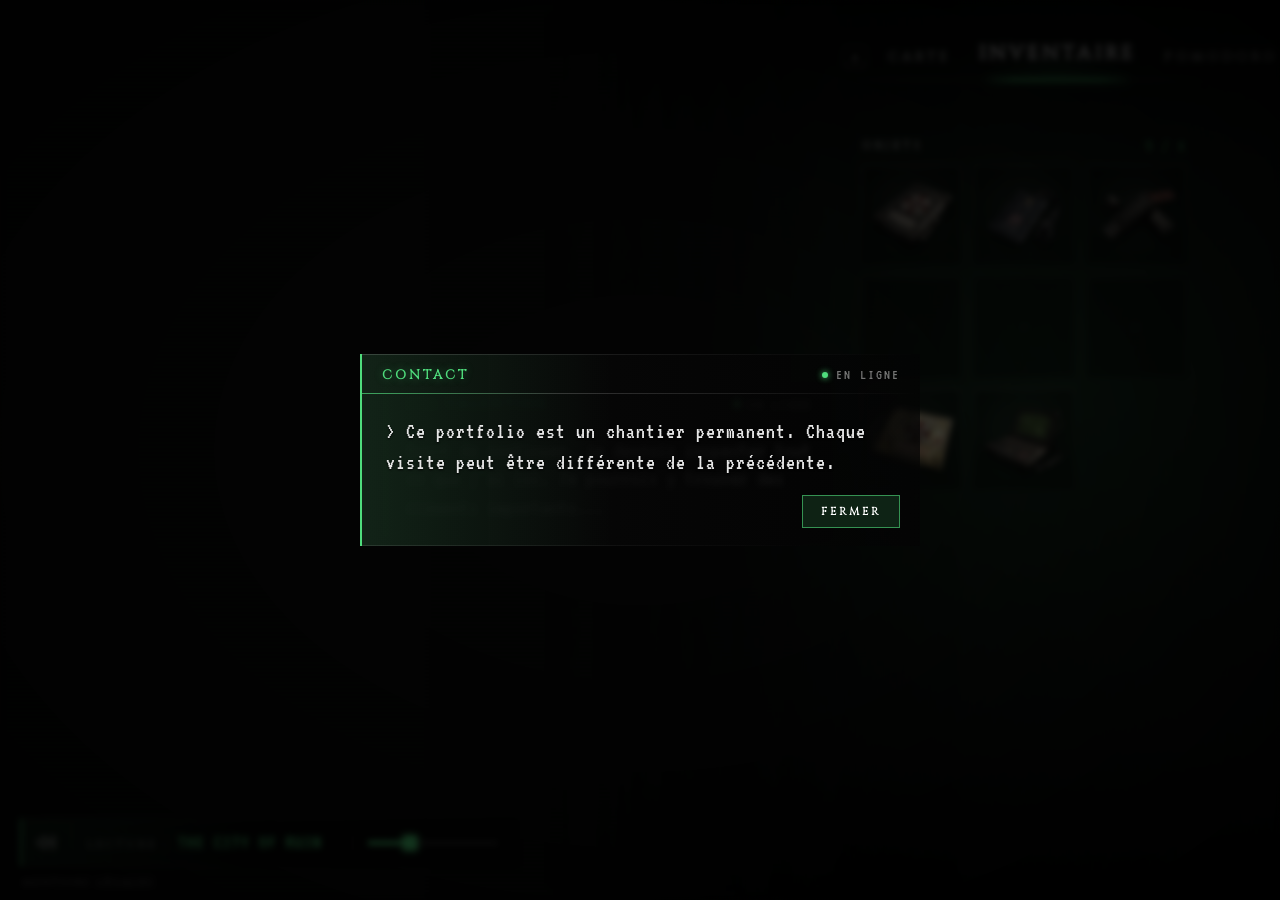
<file: index.html>
<!DOCTYPE html>
<html lang="fr">

<head>
    <meta charset="UTF-8">
    <meta name="viewport" content="width=device-width, initial-scale=1.0">
    <meta name="description" content="Portfolio interactif de Noah Guillot, développeur en alternance (BTS SIO SLAM) : un inventaire façon Resident Evil, une carte, et un Pomodoro jouable en pixel art.">
    <meta name="theme-color" content="#0a0a0a">
    <link rel="icon" href="Image/favicon.svg" type="image/svg+xml">
    <meta property="og:type" content="website">
    <meta property="og:site_name" content="Noah Guillot — Portfolio">
    <meta property="og:title" content="Noah Guillot — Portfolio">
    <meta property="og:description" content="Portfolio interactif de Noah Guillot, développeur en alternance (BTS SIO SLAM) : un inventaire façon Resident Evil, une carte, et un Pomodoro jouable en pixel art.">
    <meta property="og:url" content="https://www.noahglt-dev.com/">
    <meta property="og:image" content="https://www.noahglt-dev.com/Image/partage.jpg">
    <meta property="og:image:width" content="1200">
    <meta property="og:image:height" content="630">
    <meta name="twitter:card" content="summary_large_image">
    <title>Noah Guillot — Portfolio</title>
    <link rel="stylesheet" href="KeyFrames.css">
    <link rel="stylesheet" href="style.css">
    <link rel="stylesheet" href="pomodoro.css">
    <link rel="stylesheet" href="MediaQueries.css">
    <script src="script.js" defer></script>
    <script src="salle.js" defer></script>
</head>

<body>
    <script>
        try {
            const theme = JSON.parse(localStorage.getItem('donnees-survie'))?.theme;
            if (theme) document.body.dataset.theme = theme;
        } catch (e) {}
    </script>
    <input type="radio" name="examen" id="etat-initial" checked autocomplete="off" style="display: none;">
    <input type="radio" name="examen" id="fermer-examen" autocomplete="off" style="display: none;">
    <input type="radio" name="examen" id="radio-projet" autocomplete="off" style="display: none;">
    <input type="radio" name="examen" id="radio-jeu" autocomplete="off" style="display: none;">
    <input type="radio" name="examen" id="radio-cv" autocomplete="off" style="display: none;">
    <input type="radio" name="examen" id="radio-veille" autocomplete="off" style="display: none;">
    <input type="radio" name="examen" id="radio-ordi" autocomplete="off" style="display: none;">
    <input type="radio" name="examen" id="Btn-Carte" autocomplete="off" style="display: none;">
    <input type="radio" name="examen" id="Btn-Pomodoro" autocomplete="off" style="display: none;">

    <div class="animation-allumage-ecran"></div>
    <div class="calque-cathodique"></div>
    <label for="fermer-examen" class="bouton-fermer-ecran">Fermer</label>
    
    <a href="./Documents/CV_GuillotNoah.pdf" download="CV_GuillotNoah.pdf" class="bouton-telecharger-ecran">Télécharger le CV</a>
    <a href="./Documents/Veille_Algorave.pdf" download="Veille_Algorave.pdf" class="bouton-telecharger-ecran-Veille">Télécharger la veille</a>

    <video class="fond-video" src="./vidéo/resident-evil.1920x1080.mp4" autoplay muted loop playsinline preload="metadata"></video>

    <main>
        <dialog class="dialogue-theme" id="dialogue-theme">
            <div class="dialogue-header">
                <span class="dialogue-contact" id="dialogue-contact">Contact</span>
                <span class="dialogue-statut">En ligne</span>
            </div>
            <div class="dialogue-content">
                <p class="dialogue-message" id="dialogue-message">> Ce portfolio est un chantier permanent. Chaque visite peut être différente de la précédente.</p>
            </div>
            <button class="dialogue-close" id="dialogue-close">Fermer</button>
        </dialog>

        <nav class="Haut-Inventaire">
            <header class="Barre-Superieure">
                <label class="Bouton-Navigation" id="Label-Carte" for="Btn-Carte">
                    <span>CARTE</span>
                    <span class="dot-indicateur dot-left"></span>
                </label>

                <label class="Titre-Principal" id="Label-Etat-Initial" for="etat-initial">
                    <h1>Inventaire</h1>
                    <span class="dot-indicateur dot-center"></span>
                </label>

                <label class="Bouton-Navigation" id="Label-Pomodoro" for="Btn-Pomodoro">
                    <span>POMODORO</span>
                    <span class="dot-indicateur dot-right"></span>
                </label>
            </header>

            <div class="Grille-Inventaire">
                <div class="Emplacement-Inventaire" id="emplacement-projet" tabindex="0">
                    <span><img src="./Image/Icone-Projet.webp" alt="Disque dur Projet" decoding="async"></span>
                </div>
                <ul class="Icone-Examiner">
                    <li><a href="Projets.html">Inspecter</a></li>
                </ul>

                <div class="Emplacement-Inventaire" id="emplacement-cv" tabindex="0">
                    <span><img src="./Image/Icone-CV.webp" alt="Badge CV" decoding="async"></span>
                </div>
                <ul class="Icone-Examiner">
                    <li><label for="radio-cv">Inspecter</label></li>
                </ul>

                <div class="Emplacement-Inventaire" id="emplacement-veille" tabindex="0">
                    <span><img src="./Image/Icone-Veille.webp" alt="Clé USB Veille" decoding="async"></span>
                </div>
                <ul class="Icone-Examiner">
                    <li><label for="radio-veille">Inspecter</label></li>
                </ul>

                <div class="Emplacement-Inventaire vide" tabindex="0"></div>
                <div class="Emplacement-Inventaire vide" tabindex="0"></div>
                <div class="Emplacement-Inventaire vide" tabindex="0"></div>

                <div class="Emplacement-Inventaire" id="emplacement-jeu" tabindex="0">
                    <span><img src="./Image/Icone-Jeu.webp" alt="CD Jeu" decoding="async"></span>
                </div>
                <ul class="Icone-Examiner">
                    <li><a href="https://swarmre.noahglt-dev.com/">Inspecter</a></li>
                </ul>

                <div class="Emplacement-Inventaire" id="emplacement-ordi" tabindex="0">
                    <span><img src="./Image/Icone-Ordi.webp" alt="Ordinateur" decoding="async"></span>
                </div>
                <ul class="Icone-Examiner">
                    <li><label for="radio-ordi">Inspecter</label></li>
                </ul>
            </div>

            <section class="salle-hud" aria-label="Séance en cours">
                <p class="salle-hud-titre">Séance</p>
                <h2 id="pomodoro-mode">MODE: TRAVAIL</h2>
                <div id="pomodoro-timer">25:00</div>
                <div class="pomodoro-progress-bar-container">
                    <div id="pomodoro-progress"></div>
                </div>
                <div id="pomodoro-sessions">Sessions complétées: 0</div>
                <p class="salle-hud-titre">Dans la salle</p>
                <ul class="salle-hud-aide">
                    <li><span>Machine à écrire · Rédiger</span>25 min</li>
                    <li><span>Ordinateur · Coder</span>45 min</li>
                    <li><span>Étagère · Réviser</span>15 min</li>
                    <li><span>Herbes vertes · Pause</span>5 min</li>
                    <li><span>Coffre</span>Rubans d'encre</li>
                    <li><span>Sol</span>Mettre en pause</li>
                </ul>
            </section>

            <div class="pomodoro-controls">
                <button id="pomodoro-start"><span class="icone-bouton" aria-hidden="true">&#9654;</span>Démarrer</button>
                <button id="pomodoro-pause"><span class="icone-bouton" aria-hidden="true">&#10074;&#10074;</span>Pause</button>
                <button id="pomodoro-reset"><span class="icone-bouton" aria-hidden="true">&#8634;</span>Réinitialiser</button>
                
                <div class="pomodoro-settings-container">
                    <div class="pomodoro-settings">
                        <p>TRAVAIL (MIN)</p>
                        <div class="settings-boutons">
                            <button id="btn-minus-work" aria-label="Retirer une minute de travail">&minus;</button>
                            <span id="val-work">25</span>
                            <button id="btn-plus-work" aria-label="Ajouter une minute de travail">+</button>
                        </div>
                    </div>
                    <div class="pomodoro-settings">
                        <p>PAUSE (MIN)</p>
                        <div class="settings-boutons">
                            <button id="btn-minus-break" aria-label="Retirer une minute de pause">&minus;</button>
                            <span id="val-break">5</span>
                            <button id="btn-plus-break" aria-label="Ajouter une minute de pause">+</button>
                        </div>
                    </div>
                </div>
            </div>

            <div class="Panneau-Theme-Zone">
                <div class="theme-preview-box">
                    <img id="theme-image" alt="Aperçu de la zone" decoding="async" style="display: none;">
                    <div class="ligne-scan"></div>
                </div>
                
                <h2 id="theme-titre">EN ATTENTE...</h2>
                
                <div class="theme-infos">
                    <p id="theme-desc">> VEUILLEZ SÉLECTIONNER UNE ZONE SUR LE RADAR.</p>
                </div>
                
                <div class="theme-audio-lecteur" style="display: none;">
                    <p>Piste audio</p>
                    <audio id="theme-audio-preview" preload="metadata"></audio>
                    <div class="custom-audio-player">
                        <button id="custom-play-btn"><span class="icone-bouton" aria-hidden="true">&#9654;</span>Lecture</button>
                        <div class="audio-progress-container">
                            <div id="audio-progress-bar"></div>
                        </div>
                        <span id="audio-time">00:00 / 00:00</span>
                    </div>
                </div>
                
                <button id="btn-activer-theme" style="display: none;"><span class="icone-bouton" aria-hidden="true">&#9654;</span>Initier la séquence</button>
            </div>

            <div class="Description-Projet">
                <h3>DISQUE DUR "PROJET"</h3>
                <hr>
                <p>Contient toutes les archives des travaux récents.</p>
            </div>

            <div class="Description-CV">
                <h3>BADGE MAGNÉTIQUE</h3>
                <hr>
                <p>Badge au nom de GUILLOT. Permet d'accéder à ses données personnelles.</p>
            </div>

            <div class="Description-Veille">
                <h3>CLÉ USB</h3>
                <hr>
                <p>Toutes les informations sur la dernière veille technologique.</p>
            </div>

            <div class="Description-Ordi">
                <h3>ORDINATEUR</h3>
                <hr>
                <p>Ordinateur portable relié au réseau. Permet d'établir le contact avec GUILLOT.</p>
            </div>

            <div class="Description-Jeu">
                <h3>CD ÉTRANGE</h3>
                <hr>
                <p> ??? Un disque étrange... On dirait un vieux jeu vidéo.</p>
            </div>
        </nav>

        <nav class="Conteneur-Dialogue-Jill">
            <div class="Header-Dialogue">
                <span class="Nom-Contact" id="nom-contact">Jill Valentine</span>
                <span class="Statut-Com">En ligne</span>
            </div>
            <div class="Enveloppe-Texte-Jill">
                <p class="Texte-Jill">Avant de continuer, je devrais inspecter tout ce que j'ai ici. Je pourrais y trouver des éléments importants...</p>
            </div>
        </nav>

        <nav class="Visualisation-Objet">
            <div class="CV-Agrandi">
                <div class="En-Tete-CV">
                    <h2>DOSSIER PERSONNEL - ACCRÉDITATION SLAM</h2>
                    <h1>NOAH GUILLOT</h1>
                </div>
                <div class="Corps-CV">
                    <div class="Section-CV">
                        <h3>IDENTIFICATION</h3>
                        <p>Âge : 22 ans | Localisation : Toulouse</p>
                        <p>Contact : nhguillot@gmail.com</p>
                        <p>Cible : Alternance Développeur Informatique / Gestionnaire BDD</p>
                    </div>
                    <div class="Section-CV">
                        <h3>COMPÉTENCES DÉTECTÉES</h3>
                        <ul>
                            <li>- HTML / CSS (Création d'interfaces)</li>
                            <li>- SQL (Requêtes, jointures, gestion de bases de données)</li>
                            <li>- Python (Algorithmique et bases)</li>
                            <li>- Hardware : Montage & Diagnostic complet PC/Mac</li>
                            <li>- Langue : Anglais (Niveau B1)</li>
                        </ul>
                    </div>
                    <div class="Section-CV">
                        <h3>HISTORIQUE OPÉRATIONNEL</h3>
                        <p>[DEPUIS OCT. 2025] Alternance Technicien Support (Glassytech) - Maintenance, logistique, conseil.</p>
                        <p>[DEPUIS 2024] Auto-Entrepreneur (S&N Store) - E-commerce & Community Management.</p>
                        <p>[2019 - 2024] Éducateur de Tennis & Membre du Bureau (TC Saint-Martory).</p>
                    </div>
                    <div class="Section-CV">
                        <h3>ARCHIVES DE FORMATION</h3>
                        <p>[DEPUIS 2025] BTS SIO Option SLAM (IRIS-Médiaschool)</p>
                        <p>[DEPUIS 2025] Licence de Psychologie (Univ. Jean Jaurès)</p>
                        <p>[2023] DEUG de Psychologie</p>
                        <p>[2021] CQP Tennis & Baccalauréat STMG</p>
                    </div>
                    <div class="Section-CV">
                        <h3>PROTOCOLES COMPLÉMENTAIRES</h3>
                        <p>Adaptabilité | Rigueur et minutie | Profil autodidacte.</p>
                    </div>
                </div>
            </div>
            
            <div class="Contact-Agrandi">
                <div class="En-Tete-Veille">
                    <h2>ORDINATEUR PORTABLE - LIAISON SÉCURISÉE</h2>
                    <h1>CONTACT</h1>
                </div>
                <div class="Corps-Veille">
                    <div class="Section-Veille">
                        <h3>CANAUX DE TRANSMISSION</h3>
                        <p>E-mail : <a href="mailto:nhguillot@gmail.com">nhguillot@gmail.com</a></p>
                        <p>Téléphone : communiqué dans le CV (PDF à télécharger depuis le badge magnétique).</p>
                        <p>GitHub : <a href="https://github.com/GLTNoah" target="_blank" rel="noopener">github.com/GLTNoah</a></p>
                    </div>
                    <div class="Section-Veille">
                        <h3>OBJECTIF DE MISSION</h3>
                        <p>Recherche : Alternance Développeur Informatique / Gestionnaire BDD.</p>
                        <p>Localisation : Toulouse.</p>
                    </div>
                    <div class="Section-Veille">
                        <h3>ARCHIVES LIÉES</h3>
                        <p>Le dossier complet est accessible via le badge magnétique de l'inventaire. Les projets sont consultables depuis le disque dur.</p>
                        <p>Mentions légales et crédits : <a href="mentions-legales.html">consulter le document</a>.</p>
                    </div>
                </div>
            </div>

            <div class="Veille-Agrandi">
                <div class="En-Tete-Veille">
                    <h2>ARCHIVES - CLÉ USB SÉCURISÉE</h2>
                    <h1>VEILLE TECHNOLOGIQUE</h1>
                </div>
                <div class="Corps-Veille">
                    <div class="Section-Veille">
                        <h3>SUJET D'ÉTUDE</h3>
                        <p>Sujet : L'ALGORAVE - Le Live Coding comme performance logicielle</p>
                        <p>L'Algorave consiste à créer de la musique et des visuels en direct uniquement en écrivant du code informatique. Le code n'est plus caché, il est projeté publiquement sur un mur, transformant la programmation en une performance artistique spontanée et dynamique. Cette pratique pousse à reconsidérer la solidité et la résilience des systèmes, car le code devient une matière vivante modifiable en temps réel sans jamais tolérer d'interruption de service.</p>
                    </div>
                    <div class="Section-Veille">
                        <h3>SOURCES ET OUTILS</h3>
                        <ul>
                            <li>- Feedly pour regrouper les flux RSS (ex: TOPLAP) et surveiller les dépôts GitHub.</li>
                            <li>- Alertes Google configurées sur les mots-clés 'Live Coding' et 'Algorave'.</li>
                            <li>- Serveurs Discord et Mastodon pour la surveillance des échanges techniques et l'entraide.</li>
                            <li>- Newsletters (JavaScript Weekly) et plateforme daily.dev pour trouver des retours d'expérience.</li>
                        </ul>
                    </div>
                    <div class="Section-Veille">
                        <h3>RAPPORTS ET ARTICLES</h3>
                        <p>[2024] TOPLAP : Portail mondial incontournable du live coding.</p>
                        <p>[2024] IRCAM : Recherches sur le son et l'intelligence artificielle.</p>
                        <p>[2023] ACM Digital Library : Études techniques sur la collaboration distribuée.</p>
                    </div>
                </div>
            </div>

            <div class="Jeu-Agrandi"><span></span></div>
            
            <div class="Panneau-Lateral-CRT">
                <div class="panneau-header">INDEX</div>
                <ol class="sommaire-doc" id="sommaire-doc"></ol>

                <div class="panneau-header">SYS.STATUT</div>
                <div class="panneau-contenu">
                    <p>CONNEXION... <span class="clignotant-rapide">[OK]</span></p>
                    <div class="barre-chargement-crt"><div class="progression-crt"></div></div>
                    <p>> HEURE SYS. : <span id="horloge-sys">--:--:--</span></p>
                    <p>> SESSION : <span id="session-sys">00:00:00</span></p>
                    <p>> ACCÈS : NIVEAU 3</p>
                </div>
                <div class="grille-radar moniteur-ecg">
                    <div class="ecg-entete">
                        <span>CONDITION</span>
                        <span class="ecg-etat">FINE</span>
                    </div>
                    <svg class="ecg-svg" viewBox="0 0 200 60" preserveAspectRatio="none" aria-hidden="true">
                        <g class="ecg-trace">
                            <path d="M0 40 H30 L35 36 L40 40 H48 L52 46 L57 8 L62 52 L66 40 H74 L82 32 L90 40 H130 L135 36 L140 40 H148 L152 46 L157 8 L162 52 L166 40 H174 L182 32 L190 40 H230 L235 36 L240 40 H248 L252 46 L257 8 L262 52 L266 40 H274 L282 32 L290 40 H330 L335 36 L340 40 H348 L352 46 L357 8 L362 52 L366 40 H374 L382 32 L390 40 H400"/>
                        </g>
                    </svg>
                    <div class="ecg-pied"><span class="ecg-coeur">&#9829;</span> <span id="ecg-bpm">72</span> BPM</div>
                </div>
            </div>
        </nav>

        <div class="Pomodoro-Container">
            <div class="salle-ecran">
                <canvas id="salle-sauvegarde" width="320" height="192" aria-label="Salle de sauvegarde : cliquez sur un objet pour lancer une séance"></canvas>
                <p class="salle-info" id="salle-info">Cliquez sur un objet de la salle pour agir.</p>
                <div class="salle-coffre" id="salle-coffre" hidden></div>
            </div>
        </div>

        <div class="Conteneur-Carte">
            <svg version="1.1" viewBox="0 0 1920 1080" preserveAspectRatio="xMidYMid slice" xmlns="http://www.w3.org/2000/svg">
                <image href="./svg/Carte-RE.svg" x="0" y="0" width="100%" height="100%" />
                
                <polygon class="zone-carte" id="carte-eglise" tabindex="0"
                    data-theme="rouge"
                    data-titre="ÉGLISE DU VILLAGE" 
                    data-desc="> ZONE HOSTILE\n> ACTIVITÉ CULTISTE DÉTECTÉE" 
                    data-img="./Image/PreviewGrace.webp" 
                    data-audio="./son/Foreboding.mp3" 
                    data-video="./vidéo/emily-grace-resident-evil-requiem.mp4" 
                    data-contact="GRACE ASHCROFT"
                    points="1470,680 1650,590 1800,650 1600,740" />
                <text class="texte-carte" x="1590" y="680" fill="#ffffff" font-size="24" opacity="0">ÉGLISE</text>

                <polygon class="zone-carte" id="carte-police" tabindex="0"
                    data-theme="jaune"
                    data-titre="COMMISSARIAT R.P.D." 
                    data-desc="> EMPLACEMENT SÉCURISÉ\n> PRÉSENCE : L.S. KENNEDY" 
                    data-img="./Image/PreviewLeonClaire.webp" 
                    data-audio="./son/The-Front-Hall.mp3" 
                    data-video="./vidéo/leon-and-claire-resident-evil.mp4" 
                    data-contact="LEON S. KENNEDY / CLAIRE REDFIELD"
                    points="530,560 800,410 1080,570 800,710" />
                <text class="texte-carte" x="850" y="580" fill="#ffffff" font-size="24" opacity="0">COMMISSARIAT</text>

                <polygon class="zone-carte" id="carte-usine" tabindex="0"
                    data-theme="bleu"
                    data-titre="ZONE INDUSTRIELLE" 
                    data-desc="> INSTALLATION ABANDONNÉE\n> DANGER BIOLOGIQUE : ÉLEVÉ" 
                    data-img="./Image/PreviewADA.webp" 
                    data-audio="./son/Uncover.mp3" 
                    data-video="./vidéo/ada-wong-lethal-grace.mp4" 
                    data-contact="ADA WONG"
                    points="350,230 540,130 770,280 550,380" />
                <text class="texte-carte" x="550" y="230" fill="#ffffff" font-size="24" opacity="0">ZONE INDUSTRIELLE</text>

                <polygon class="zone-carte" id="carte-bibliotheque" tabindex="0"
                    data-theme="vert"
                    data-titre="BIBLIOTHEQUE" 
                    data-desc="> LIEU DE CONNAISSANCE\n> PRÉSENCE : JILL VALENTINE" 
                    data-img="./Image/PreviewJill.webp" 
                    data-audio="./son/The-City-of-Ruin.mp3"
                    data-video="./vidéo/resident-evil.1920x1080.mp4" 
                    data-contact="JILL VALENTINE"
                    points="480,780 580,840 700,780 600,720" />
                <text class="texte-carte" x="590" y="780" fill="#ffffff" font-size="24" opacity="0">BIBLIOTHEQUE</text>
            </svg>
        </div>

        <a href="mentions-legales.html" class="lien-mentions">Mentions légales</a>

        <div class="Widget-Audio-Global">
            <button id="btn-son" class="Bouton-Son">
                <img id="icon_sound" src="./Image/sound_on.png" alt="Couper le son" decoding="async">
            </button>
            <div class="Piste-Infos">
                <span class="label-lecture">LECTURE : </span>
                <span id="titre-musique-actuelle">THE CITY OF RUIN</span>
            </div>
            <div class="Conteneur-Volume">
                <input type="range" id="barre-volume" min="0" max="1" step="0.01" value="0.3" aria-label="Volume sonore">
            </div>
        </div>

    </main>

    <audio id="myaudio" src="./son/Son-inventaire.mp3" preload="auto"></audio>
    <audio id="pomodoro-sound" src="./son/Son-pomodoro.mp3" preload="auto"></audio>
    <audio id="audio-fond" src="./son/The-City-of-Ruin.mp3" autoplay loop preload="metadata"></audio>
    <audio id="bg-music" loop preload="metadata"></audio>

</body>

</html>
</file>
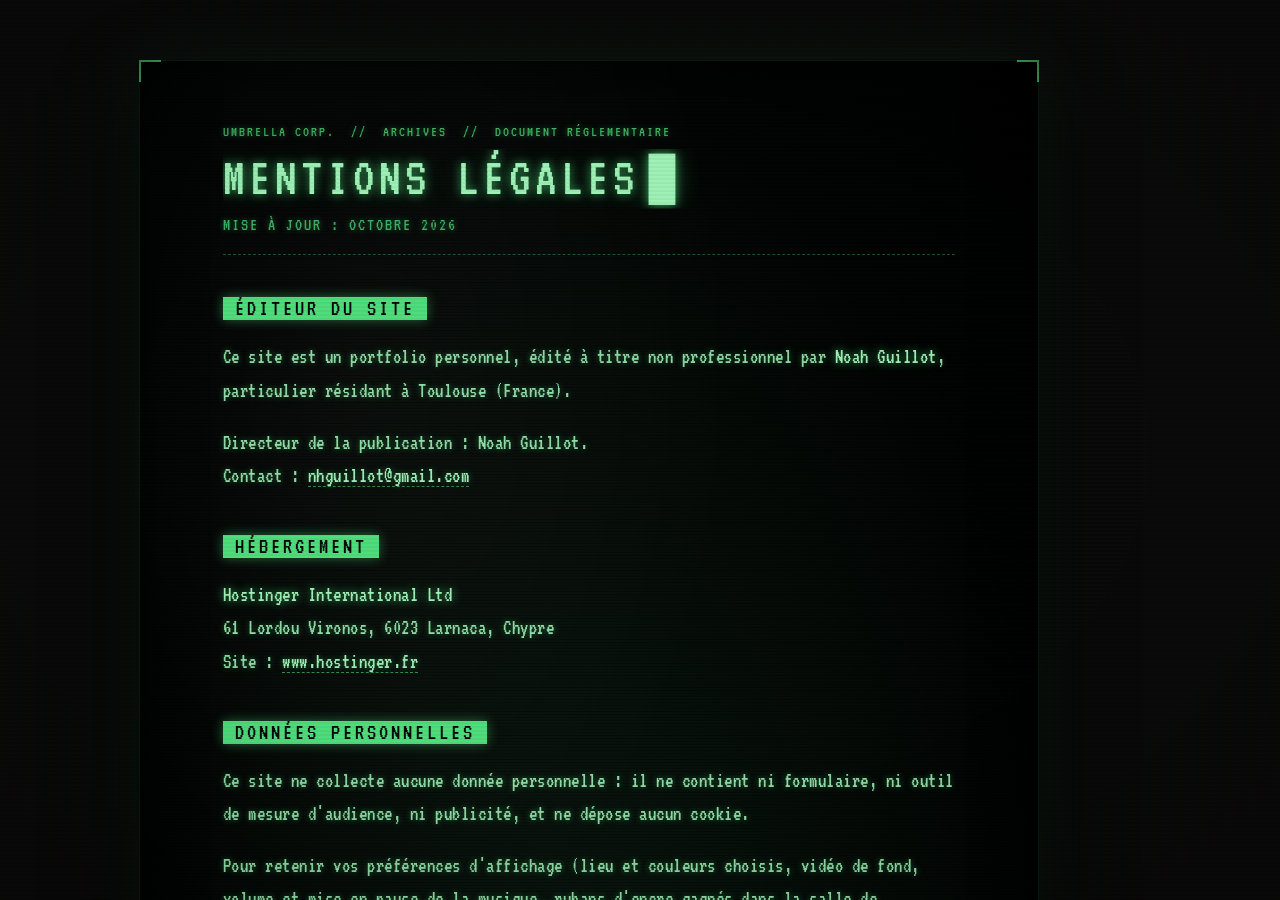
<file: mentions-legales.html>
<!DOCTYPE html>
<html lang="fr">
<head>
    <meta charset="UTF-8">
    <meta name="viewport" content="width=device-width, initial-scale=1.0">
    <meta name="description" content="Mentions légales du portfolio de Noah Guillot.">
    <meta name="theme-color" content="#0a0a0a">
    <link rel="icon" href="Image/favicon.svg" type="image/svg+xml">
    <meta property="og:type" content="website">
    <meta property="og:site_name" content="Noah Guillot — Portfolio">
    <meta property="og:title" content="Noah Guillot — Portfolio">
    <meta property="og:description" content="Mentions légales du portfolio de Noah Guillot.">
    <meta property="og:url" content="https://www.noahglt-dev.com/mentions-legales.html">
    <meta property="og:image" content="https://www.noahglt-dev.com/Image/partage.jpg">
    <meta property="og:image:width" content="1200">
    <meta property="og:image:height" content="630">
    <meta name="twitter:card" content="summary_large_image">
    <title>Mentions légales - Noah Guillot</title>
    <link rel="stylesheet" href="style.css">
    <link rel="stylesheet" href="MediaQueries.css">
    <link rel="stylesheet" href="KeyFrames.css">
    <link rel="stylesheet" href="Projets/Article.css">
    <link rel="stylesheet" href="Projets/MediaArticle.css">
</head>
<body class="page-legale">
    <script>
        try {
            const donnees = JSON.parse(localStorage.getItem('donnees-survie'));
            if (donnees?.theme) document.body.dataset.theme = donnees.theme;
        } catch (e) {}
    </script>

    <div class="calque-cathodique" style="visibility: visible; opacity: 0.3;"></div>
    <video class="fond-video" src="./vidéo/resident-evil.1920x1080.mp4" autoplay muted loop playsinline></video>

    <main class="Document-Wrapper">
        <article class="Document-A4">
            <header class="Document-Header">
                <p class="Document-Boot">UMBRELLA CORP.  //  ARCHIVES  //  DOCUMENT RÉGLEMENTAIRE</p>
                <h1 class="Document-Titre">Mentions légales</h1>
                <p class="Document-Meta">MISE À JOUR : OCTOBRE 2026</p>
            </header>

            <div class="Document-Content">
                <section class="Article-Section">
                    <h2 class="Article-Titre">Éditeur du site</h2>
                    <p class="Article-Paragraphe">Ce site est un portfolio personnel, édité à titre non professionnel par <strong>Noah Guillot</strong>, particulier résidant à Toulouse (France).</p>
                    <p class="Article-Paragraphe">Directeur de la publication : Noah Guillot.<br>Contact : <a class="lien-legal" href="mailto:nhguillot@gmail.com">nhguillot@gmail.com</a></p>
                </section>

                <section class="Article-Section">
                    <h2 class="Article-Titre">Hébergement</h2>
                    <p class="Article-Paragraphe"><strong>Hostinger International Ltd</strong><br>61 Lordou Vironos, 6023 Larnaca, Chypre<br>Site : <a class="lien-legal" href="https://www.hostinger.fr" target="_blank" rel="noopener">www.hostinger.fr</a></p>
                </section>

                <section class="Article-Section">
                    <h2 class="Article-Titre">Données personnelles</h2>
                    <p class="Article-Paragraphe">Ce site ne collecte aucune donnée personnelle : il ne contient ni formulaire, ni outil de mesure d'audience, ni publicité, et ne dépose aucun cookie.</p>
                    <p class="Article-Paragraphe">Pour retenir vos préférences d'affichage (lieu et couleurs choisis, vidéo de fond, volume et mise en pause de la musique, rubans d'encre gagnés dans la salle de sauvegarde), le site utilise le stockage local de votre navigateur (<em>localStorage</em>). Ces informations restent sur votre appareil, ne sont jamais transmises, et peuvent être effacées à tout moment en vidant les données du site dans votre navigateur.</p>
                    <p class="Article-Paragraphe">Toutes les polices et ressources sont hébergées sur ce site : aucune requête n'est envoyée à des services tiers lors de votre visite, hormis les liens externes que vous choisissez d'ouvrir.</p>
                    <p class="Article-Paragraphe">Si vous me contactez par e-mail, votre message n'est utilisé que pour vous répondre. Conformément au RGPD, vous pouvez demander l'accès à ces échanges ou leur suppression à l'adresse ci-dessus.</p>
                </section>

                <section class="Article-Section">
                    <h2 class="Article-Titre">Propriété intellectuelle et crédits</h2>
                    <p class="Article-Paragraphe">Le code, les textes et la mise en page de ce site sont la propriété de Noah Guillot, sauf mention contraire.</p>
                    <p class="Article-Paragraphe">Ce portfolio est un <strong>hommage non commercial</strong> à la saga Resident Evil. Il n'est ni affilié, ni approuvé, ni sponsorisé par Capcom.</p>
                    <ul class="Article-Liste">
                        <li>Resident Evil, Umbrella Corporation, ses personnages et ses lieux sont des marques et créations de © CAPCOM CO., LTD. Tous droits réservés.</li>
                        <li>Musiques : « The City of Ruin », « The Front Hall », « Foreboding » et « Uncover », issues des bandes originales de la saga Resident Evil © CAPCOM CO., LTD.</li>
                        <li>Fonds animés et illustrations des personnages : créations de leurs auteurs respectifs, utilisées à titre d'hommage.</li>
                        <li>Sprites de Jill Valentine, Leon S. Kennedy, Claire Redfield, Ada Wong et Grace Ashcroft (salle de sauvegarde) : pixel art d'après les personnages de la saga Resident Evil © CAPCOM CO., LTD., adaptés pour ce site.</li>
                        <li>Polices : Cinzel (Natanael Gama) et VT323 (Peter Hull), sous licence SIL Open Font License.</li>
                    </ul>
                    <p class="Article-Paragraphe">Si vous êtes titulaire de droits sur l'un de ces contenus et souhaitez son retrait, écrivez-moi : il sera retiré rapidement.</p>
                </section>
            </div>

            <footer class="Document-Footer">
                <a href="index.html" class="bouton-retour-document">Retour à l'accueil</a>
                <span class="Page-Number">FIN DE FICHIER</span>
            </footer>
        </article>
        <div class="Cale-Bas"></div>
    </main>

    <script>
        try {
            const video = JSON.parse(localStorage.getItem('donnees-survie'))?.video;
            const fondVideo = document.querySelector('.fond-video');
            if (video && fondVideo) fondVideo.src = video;
        } catch (e) {}
    </script>
</body>
</html>
</file>
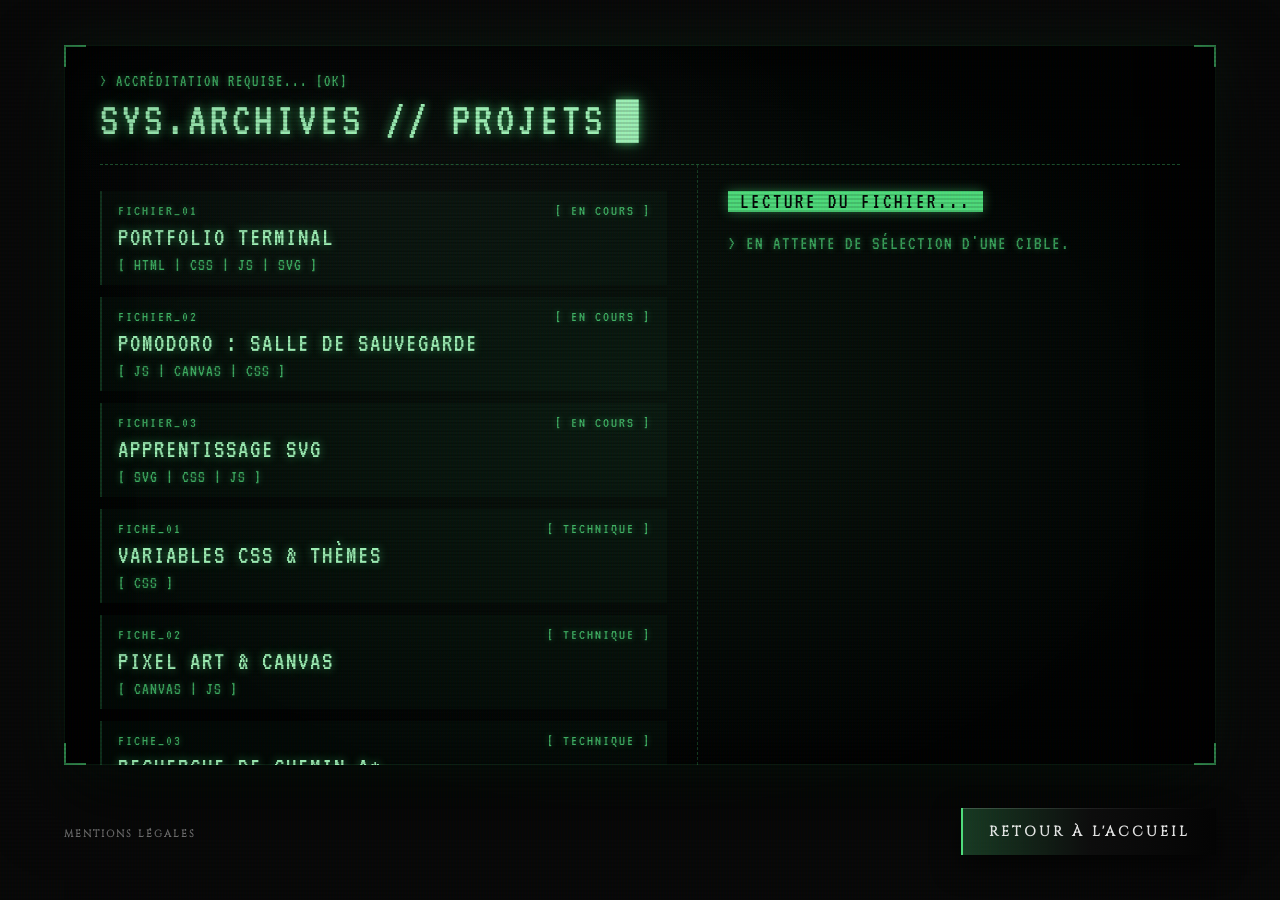
<file: Projets.html>
<!DOCTYPE html>
<html lang="fr">
<head>
    <meta charset="UTF-8">
    <meta name="viewport" content="width=device-width, initial-scale=1.0">
    <meta name="description" content="Projets et fiches techniques de Noah Guillot : portfolio interactif, Pomodoro en pixel art, SVG, variables CSS, algorithme A*.">
    <meta name="theme-color" content="#0a0a0a">
    <link rel="icon" href="Image/favicon.svg" type="image/svg+xml">
    <meta property="og:type" content="website">
    <meta property="og:site_name" content="Noah Guillot — Portfolio">
    <meta property="og:title" content="Archives des projets — Noah Guillot">
    <meta property="og:description" content="Projets et fiches techniques de Noah Guillot : portfolio interactif, Pomodoro en pixel art, SVG, variables CSS, algorithme A*.">
    <meta property="og:url" content="https://www.noahglt-dev.com/Projets.html">
    <meta property="og:image" content="https://www.noahglt-dev.com/Image/partage.jpg">
    <meta property="og:image:width" content="1200">
    <meta property="og:image:height" content="630">
    <meta name="twitter:card" content="summary_large_image">
    <title>Base de Données - Projets</title>
    <link rel="stylesheet" href="style.css">
    <link rel="stylesheet" href="MediaQueries.css">
    <link rel="stylesheet" href="KeyFrames.css">
    <link rel="stylesheet" href="Projets.css">
</head>
<body>
    <script>
        try {
            const theme = JSON.parse(localStorage.getItem('donnees-survie'))?.theme;
            if (theme) document.body.dataset.theme = theme;
        } catch (e) {}
    </script>
    <input type="radio" name="projet" id="projet-1" autocomplete="off" style="display: none;">
    <input type="radio" name="projet" id="projet-2" autocomplete="off" style="display: none;">
    <input type="radio" name="projet" id="projet-3" autocomplete="off" style="display: none;">
    <input type="radio" name="projet" id="projet-4" autocomplete="off" style="display: none;">
    <input type="radio" name="projet" id="projet-5" autocomplete="off" style="display: none;">
    <input type="radio" name="projet" id="projet-6" autocomplete="off" style="display: none;">
    <input type="radio" name="projet" id="projet-7" autocomplete="off" style="display: none;">

    <div class="calque-cathodique" style="visibility: visible; opacity: 0.3; animation: green-flicker 0.1s infinite;"></div>
    <video class="fond-video" src="./vidéo/resident-evil.1920x1080.mp4" autoplay muted loop playsinline></video>

    <div class="Archive-Interface">
        <header class="Archive-Header">
            <h1>> ACCRÉDITATION REQUISE... [OK]</h1>
            <h2>SYS.ARCHIVES // PROJETS</h2>
        </header>
        
        <div class="Archive-Content">
            <div class="Grille-Projets">
                <label for="projet-1" class="carte-projet" tabindex="0">
                    <div class="carte-header">
                        <span>FICHIER_01</span>
                        <span>[ EN COURS ]</span>
                    </div>
                    <div class="carte-titre">PORTFOLIO TERMINAL</div>
                    <div class="carte-tech">[ HTML | CSS | JS | SVG ]</div>
                </label>

                <label for="projet-2" class="carte-projet" tabindex="0">
                    <div class="carte-header">
                        <span>FICHIER_02</span>
                        <span>[ EN COURS ]</span>
                    </div>
                    <div class="carte-titre">POMODORO : SALLE DE SAUVEGARDE</div>
                    <div class="carte-tech">[ JS | CANVAS | CSS ]</div>
                </label>

                <label for="projet-3" class="carte-projet" tabindex="0">
                    <div class="carte-header">
                        <span>FICHIER_03</span>
                        <span>[ EN COURS ]</span>
                    </div>
                    <div class="carte-titre">APPRENTISSAGE SVG</div>
                    <div class="carte-tech">[ SVG | CSS | JS ]</div>
                </label>

                <label for="projet-4" class="carte-projet" tabindex="0">
                    <div class="carte-header">
                        <span>FICHE_01</span>
                        <span>[ TECHNIQUE ]</span>
                    </div>
                    <div class="carte-titre">VARIABLES CSS & THÈMES</div>
                    <div class="carte-tech">[ CSS ]</div>
                </label>

                <label for="projet-5" class="carte-projet" tabindex="0">
                    <div class="carte-header">
                        <span>FICHE_02</span>
                        <span>[ TECHNIQUE ]</span>
                    </div>
                    <div class="carte-titre">PIXEL ART & CANVAS</div>
                    <div class="carte-tech">[ CANVAS | JS ]</div>
                </label>

                <label for="projet-6" class="carte-projet" tabindex="0">
                    <div class="carte-header">
                        <span>FICHE_03</span>
                        <span>[ TECHNIQUE ]</span>
                    </div>
                    <div class="carte-titre">RECHERCHE DE CHEMIN A*</div>
                    <div class="carte-tech">[ JS | ALGORITHMIQUE ]</div>
                </label>

                <label for="projet-7" class="carte-projet" tabindex="0">
                    <div class="carte-header">
                        <span>FICHE_04</span>
                        <span>[ TECHNIQUE ]</span>
                    </div>
                    <div class="carte-titre">BOUCLE DE JEU & TEMPS</div>
                    <div class="carte-tech">[ JS ]</div>
                </label>
            </div>

            <div class="Details-Projet-Panel">
                <div class="Panel-Header">LECTURE DU FICHIER...</div>
                <div class="Panel-Body">
                    
                    <div class="Message-Attente">
                        <p class="clignotant-rapide">> EN ATTENTE DE SÉLECTION D'UNE CIBLE.</p>
                    </div>

                    <div class="Detail-Contenu" id="detail-1">
                        <div class="detail-titre">PORTFOLIO TERMINAL</div>
                        <div class="carte-tech" style="margin-bottom: 20px;">TECHNOLOGIES DÉTECTÉES : HTML | CSS | JS | SVG</div>
                        <img class="detail-image" src="./Image/PreviewGrace.webp" alt="Aperçu du projet" decoding="async">
                        <div class="detail-section">
                            <h3>RAPPORT DE MISSION</h3>
                            <p>Interface web immersive inspirée des terminaux informatiques de la fin des années 90 et de l'univers Resident Evil. Utilisation de grilles interactives, d'animations CSS (effets CRT) et de manipulation audio/vidéo en JS.</p>
                        </div>
                        <a href="Projets/Article.html?id=portfolio" class="detail-link">Extraire les données</a>
                    </div>

                    <div class="Detail-Contenu" id="detail-2">
                        <div class="detail-titre">POMODORO : SALLE DE SAUVEGARDE</div>
                        <div class="carte-tech" style="margin-bottom: 20px;">TECHNOLOGIES DÉTECTÉES : JS | CANVAS | CSS</div>
                        <img class="detail-image" src="./Image/PreviewSalle.webp" alt="Aperçu de la salle de sauvegarde" decoding="async">
                        <div class="detail-section">
                            <h3>RAPPORT DE MISSION</h3>
                            <p>Un minuteur Pomodoro transformé en salle de sauvegarde jouable en pixel art. On clique un objet, le personnage s'y rend et l'activité lance le chronomètre : rédiger, coder, réviser ou se soigner. Chaque séance terminée rapporte un ruban d'encre.</p>
                        </div>
                        <a href="Projets/Article.html?id=pomodoro" class="detail-link">Extraire les données</a>
                    </div>

                    <div class="Detail-Contenu" id="detail-3">
                        <div class="detail-titre">APPRENTISSAGE SVG</div>
                        <div class="carte-tech" style="margin-bottom: 20px;">TECHNOLOGIES DÉTECTÉES : SVG | CSS | JS</div>
                        <img class="detail-image" src="./svg/Carte-RE.svg" alt="Aperçu du projet" decoding="async" loading="lazy">
                        <div class="detail-section">
                            <h3>RAPPORT DE MISSION</h3>
                            <p>Exploration et maîtrise des capacités de l'élément SVG pour créer des graphismes vectoriels interactifs. Implémentation de animations et d'effets visuels dans un contexte pédagogique.</p>
                        </div>
                        <a href="Projets/Article.html?id=svg" class="detail-link">Extraire les données</a>
                    </div>

                    <div class="Detail-Contenu" id="detail-4">
                        <div class="detail-titre">VARIABLES CSS & THÈMES</div>
                        <div class="carte-tech" style="margin-bottom: 20px;">FICHE TECHNIQUE : CSS</div>
                        <img class="detail-image" src="./Image/PreviewThemes.webp" alt="Le même écran dans les quatre thèmes" decoding="async" loading="lazy">
                        <div class="detail-section">
                            <h3>RÉSUMÉ</h3>
                            <p>Comment une poignée de variables CSS permet de changer la couleur de tout le site en un seul geste, selon le lieu choisi sur la carte.</p>
                        </div>
                        <a href="Projets/Article.html?id=theme" class="detail-link">Lire la fiche</a>
                    </div>

                    <div class="Detail-Contenu" id="detail-5">
                        <div class="detail-titre">PIXEL ART & CANVAS</div>
                        <div class="carte-tech" style="margin-bottom: 20px;">FICHE TECHNIQUE : CANVAS | JS</div>
                        <img class="detail-image" src="./Image/PreviewPixelArt.webp" alt="La salle de sauvegarde et les personnages en pixel art" decoding="async" loading="lazy">
                        <div class="detail-section">
                            <h3>RÉSUMÉ</h3>
                            <p>Dessiner une pièce en fausse 3D pixel par pixel : l'élément canvas, la projection isométrique et les sprites en grilles de couleurs.</p>
                        </div>
                        <a href="Projets/Article.html?id=pixelart" class="detail-link">Lire la fiche</a>
                    </div>

                    <div class="Detail-Contenu" id="detail-6">
                        <div class="detail-titre">RECHERCHE DE CHEMIN A*</div>
                        <div class="carte-tech" style="margin-bottom: 20px;">FICHE TECHNIQUE : JS | ALGORITHMIQUE</div>
                        <img class="detail-image" src="./Image/PreviewChemin.webp" alt="Trajet calculé par A* entre deux meubles" decoding="async" loading="lazy">
                        <div class="detail-section">
                            <h3>RÉSUMÉ</h3>
                            <p>L'algorithme qui permet au personnage de contourner les meubles au lieu de les traverser, expliqué simplement.</p>
                        </div>
                        <a href="Projets/Article.html?id=chemin" class="detail-link">Lire la fiche</a>
                    </div>

                    <div class="Detail-Contenu" id="detail-7">
                        <div class="detail-titre">BOUCLE DE JEU & TEMPS</div>
                        <div class="carte-tech" style="margin-bottom: 20px;">FICHE TECHNIQUE : JS</div>
                        <img class="detail-image" src="./Image/PreviewBoucle.webp" alt="Le Pomodoro en pleine séance" decoding="async" loading="lazy">
                        <div class="detail-section">
                            <h3>RÉSUMÉ</h3>
                            <p>Pourquoi un chronomètre dérive, comment le rendre exact, et comment un jeu sépare sa logique de son affichage.</p>
                        </div>
                        <a href="Projets/Article.html?id=boucle" class="detail-link">Lire la fiche</a>
                    </div>

                </div>
            </div>
        </div>
    </div>

    <a href="mentions-legales.html" class="lien-mentions lien-mentions-projets">Mentions légales</a>
    <a href="index.html" class="bouton-retour-accueil">Retour à l'accueil</a>

    <audio id="son-ui" src="./son/Son-inventaire.mp3" preload="auto"></audio>
    <audio id="musique-archive" src="./son/The-City-of-Ruin.mp3" loop preload="metadata"></audio>

    <script>
        document.addEventListener('DOMContentLoaded', () => {
            /* =========================================
               VARIABLES GLOBALES (PROJETS)
            ========================================= */
            const fondVideo = document.querySelector('.fond-video');
            const sonUi = document.getElementById('son-ui');
            const musiqueArchive = document.getElementById('musique-archive');
            const cartesProjet = Array.from(document.querySelectorAll('.carte-projet'));
            const radiosProjet = Array.from(document.querySelectorAll('input[name="projet"]'));

            /* =========================================
               INITIALISATION THÈME & AUDIO SAUVEGARDÉS
            ========================================= */
            const curseur = parseFloat(localStorage.getItem('volume-curseur') ?? '0.3');
            const volumeSauvegarde = curseur * curseur * 0.5;
            const etatPause = localStorage.getItem('music-pause-survie');

            if (sonUi) sonUi.volume = Math.min(1, volumeSauvegarde * 0.6);
            if (musiqueArchive) musiqueArchive.volume = volumeSauvegarde;

            const donneesSauvegardees = localStorage.getItem('donnees-survie');
            if (donneesSauvegardees) {
                try {
                    const data = JSON.parse(donneesSauvegardees);
                    if (data.theme) document.body.dataset.theme = data.theme;
                    if (data.video && fondVideo) fondVideo.src = data.video;
                    if (data.audio && musiqueArchive) musiqueArchive.src = data.audio;
                } catch (e) {}
            }

            if (musiqueArchive && etatPause !== 'true' && volumeSauvegarde > 0) {
                musiqueArchive.play().catch(() => {
                    document.addEventListener('click', () => {
                        if (musiqueArchive.paused && localStorage.getItem('music-pause-survie') !== 'true') {
                            musiqueArchive.play().catch(() => {});
                        }
                    }, { once: true });
                });
            }

            /* =========================================
               INTERACTIONS SONORES DES DOSSIERS
            ========================================= */
            const DELAI_SON_SURVOL = 150;
            let derniereLecture = -Infinity;

            function jouerSonCourt() {
                if (!sonUi) return;
                const maintenant = performance.now();
                if (maintenant - derniereLecture < DELAI_SON_SURVOL) return;
                derniereLecture = maintenant;
                sonUi.currentTime = 0;
                sonUi.play().catch(() => {});
            }

            cartesProjet.forEach((carte, index) => {
                carte.addEventListener('mouseenter', jouerSonCourt);
                carte.addEventListener('keydown', (e) => {
                    if (e.key === 'Enter' || e.key === ' ') {
                        e.preventDefault();
                        radiosProjet[index].checked = true;
                        jouerSonCourt();
                    }
                });
            });

            /* =========================================
               NAVIGATION CLAVIER (ÉCHAP & FLÈCHES)
            ========================================= */
            document.addEventListener('keydown', (e) => {
                if (e.key === 'Escape') {
                    const projetActif = radiosProjet.find(r => r.checked);
                    if (projetActif) {
                        projetActif.checked = false;
                        jouerSonCourt();
                    } else {
                        window.location.href = 'index.html';
                    }
                    return;
                }

                if (e.key === 'ArrowDown' || e.key === 'ArrowUp') {
                    e.preventDefault();
                    const currentIndex = radiosProjet.findIndex(r => r.checked);
                    let nextIndex = 0;
                    if (currentIndex !== -1) {
                        nextIndex = e.key === 'ArrowDown'
                            ? (currentIndex + 1) % radiosProjet.length
                            : (currentIndex - 1 + radiosProjet.length) % radiosProjet.length;
                    }
                    radiosProjet[nextIndex].checked = true;
                    cartesProjet[nextIndex].focus();
                    jouerSonCourt();
                }
            });

            /* =========================================
               OPTIMISATION VIDÉO EN ARRIÈRE-PLAN
            ========================================= */
            document.addEventListener('visibilitychange', () => {
                if (!fondVideo) return;
                if (document.hidden) {
                    fondVideo.pause();
                } else {
                    fondVideo.play().catch(() => {});
                }
            });
        });
    </script>
</body>
</html>
</file>
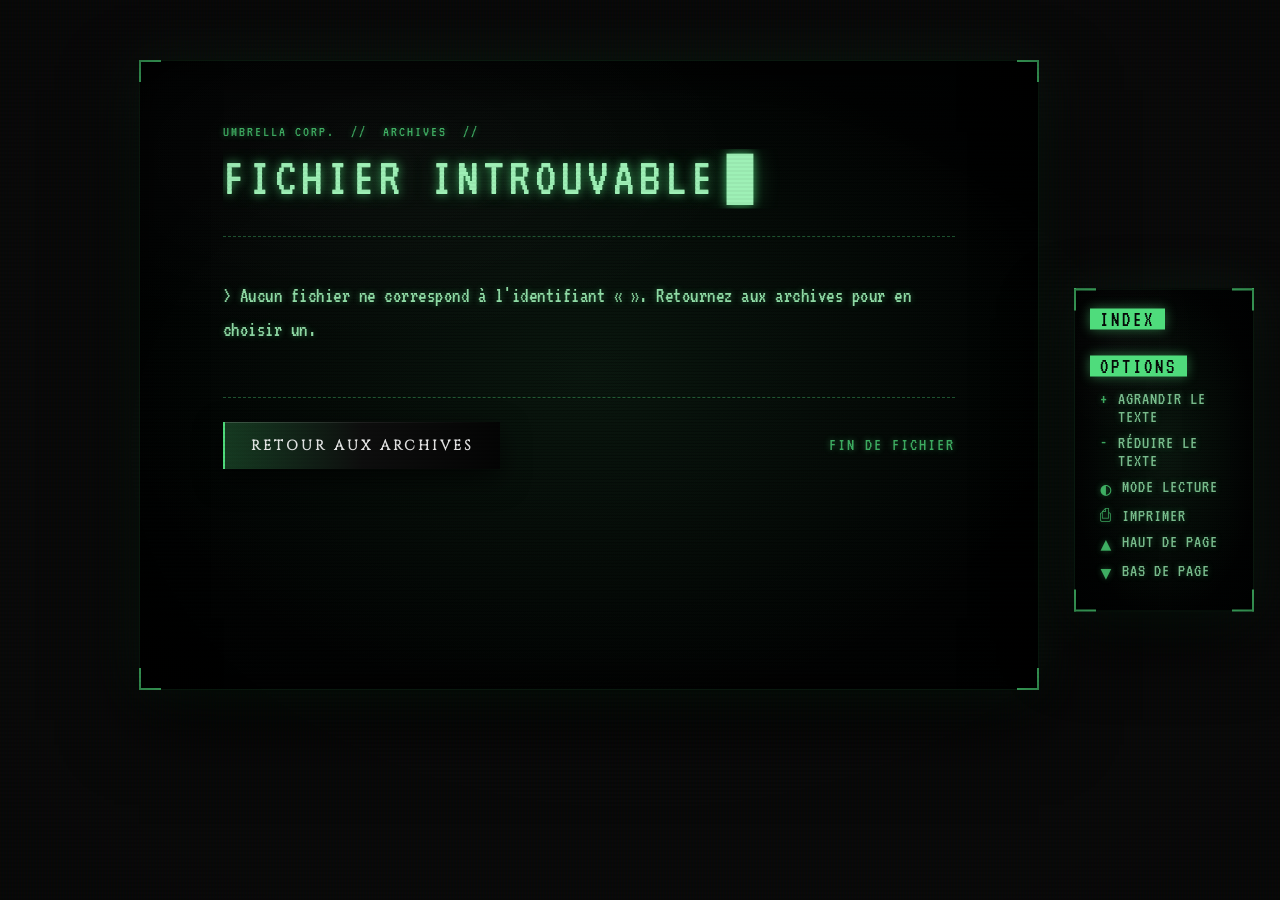
<file: Projets/Article.html>
<!DOCTYPE html>
<html lang="fr">
<head>
    <meta charset="UTF-8">
    <meta name="viewport" content="width=device-width, initial-scale=1.0">
    <meta name="description" content="Article des archives du portfolio de Noah Guillot.">
    <meta name="theme-color" content="#0a0a0a">
    <link rel="icon" href="../Image/favicon.svg" type="image/svg+xml">
    <meta property="og:type" content="website">
    <meta property="og:site_name" content="Noah Guillot — Portfolio">
    <meta property="og:title" content="Noah Guillot — Portfolio">
    <meta property="og:description" content="Article des archives du portfolio de Noah Guillot.">
    <meta property="og:url" content="https://www.noahglt-dev.com/Projets/Article.html">
    <meta property="og:image" content="https://www.noahglt-dev.com/Image/partage.jpg">
    <meta property="og:image:width" content="1200">
    <meta property="og:image:height" content="630">
    <meta name="twitter:card" content="summary_large_image">
    <title>Archives - Article</title>
    <link rel="stylesheet" href="../style.css">
    <link rel="stylesheet" href="../MediaQueries.css">
    <link rel="stylesheet" href="../KeyFrames.css">
    <link rel="stylesheet" href="Article.css">
    <link rel="stylesheet" href="MediaArticle.css">
</head>
<body>
    <script>
        try {
            const theme = JSON.parse(localStorage.getItem('donnees-survie'))?.theme;
            if (theme) document.body.dataset.theme = theme;
        } catch (e) {}
    </script>

    <div class="calque-cathodique" style="visibility: visible; opacity: 0.3;"></div>
    <video class="fond-video" src="../vidéo/resident-evil.1920x1080.mp4" autoplay muted loop playsinline></video>

    <aside class="Panneau-Controles">
        <div class="panneau-header">INDEX</div>
        <ol class="sommaire-doc" id="sommaire-article"></ol>

        <div class="panneau-header">OPTIONS</div>
        <ol class="sommaire-doc">
            <li><button type="button" id="btn-zoom-in"><span>+</span>Agrandir le texte</button></li>
            <li><button type="button" id="btn-zoom-out"><span>-</span>Réduire le texte</button></li>
            <li><button type="button" id="btn-lecture"><span>&#9680;</span>Mode lecture</button></li>
            <li><button type="button" id="btn-print"><span>&#9113;</span>Imprimer</button></li>
            <li><button type="button" id="btn-top"><span>&#9650;</span>Haut de page</button></li>
            <li><button type="button" id="btn-bottom"><span>&#9660;</span>Bas de page</button></li>
        </ol>
    </aside>

    <main class="Document-Wrapper">
        <article class="Document-A4">
            <header class="Document-Header">
                <p class="Document-Boot">UMBRELLA CORP.  //  ARCHIVES  //  <span id="article-dossier"></span></p>
                <h1 class="Document-Titre" id="article-titre"></h1>
                <p class="Document-Meta">
                    STATUT : <span id="article-statut"></span>
                    &nbsp;//&nbsp; AUTEUR : <span id="article-auteur"></span>
                </p>
            </header>

            <div class="Document-Content" id="article-contenu"></div>

            <footer class="Document-Footer">
                <a href="../Projets.html" class="bouton-retour-document">Retour aux archives</a>
                <span class="Page-Number">FIN DE FICHIER</span>
            </footer>
        </article>
        <div class="Cale-Bas"></div>
    </main>

    <script src="articles.js"></script>
    <script src="article.js"></script>
</body>
</html>
</file>
<file: KeyFrames.css>
@keyframes pulse {
    0%, 100% { opacity: 1; }
    50% { opacity: 0.5; }
}

@keyframes glitch-apparition {
    0% { opacity: 0; transform: scale(0.98) translate(-5px, 2px); }
    10% { opacity: 1; transform: scale(1) translate(0, 0); }
    100% { transform: translate(0, 0); }
}

@keyframes green-flicker {
    0%, 100% { opacity: 0.3; }
    50% { opacity: 0.25; }
}

@keyframes load-bar-crt {
    to { width: 100%; }
}

@keyframes scan-vertical {
    0% { top: -10%; }
    100% { top: 110%; }
}

@keyframes radar-pulse {
    0%, 100% { fill: rgba(255, 0, 0, 0.05); stroke: rgba(255, 0, 0, 0.3); }
    50% { fill: rgba(255, 0, 0, 0.2); stroke: rgba(255, 0, 0, 0.6); }
}

@keyframes levitation {
    0%, 100% { transform: translateX(-50%) translateY(0); }
    50% { transform: translateX(-50%) translateY(-10px); }
}

@keyframes terminal-boot {
    0% { transform: scaleY(0.01); opacity: 0; filter: brightness(2); }
    50% { transform: scaleY(1); opacity: 1; filter: brightness(1.5); }
    100% { transform: scaleY(1); opacity: 1; filter: brightness(1); }
}

@keyframes fade-ecran-allumage {
    0% { opacity: 0; }
    100% { opacity: 1; }
}

@keyframes fade-ecran-extinction {
    0% { opacity: 1; }
    100% { opacity: 0; }
}

@keyframes description-apparition {
    from { opacity: 0; translate: 0 6px; }
    to { opacity: 1; translate: 0 0; }
}

@keyframes curseur-clignote {
    50% { opacity: 0; }
}

@keyframes ecg-defilement {
    to { transform: translateX(-200px); }
}

@keyframes ecg-battement {
    0%, 100% { transform: scale(1); }
    12% { transform: scale(1.35); }
    24% { transform: scale(1); }
}

@keyframes frappe-terminal {
    from { clip-path: inset(0 100% 0 0); }
    to { clip-path: inset(0 0 0 0); }
}

@keyframes apercu-objet {
    from { opacity: 0; translate: 0 10px; scale: 0.94; }
    to { opacity: 1; translate: 0 0; scale: 1; }
}

@keyframes apercu-flottement {
    0%, 100% { transform: translateY(0) rotate(-1.5deg); }
    50% { transform: translateY(-8px) rotate(1.5deg); }
}
</file>
<file: style.css>
@import url(./KeyFrames.css);
    @import url(./MediaQueries.css);

    /* =========================================
        TRANSITIONS INTER PAGES
    ========================================= */

    @view-transition {
        navigation: auto;
    }

    ::view-transition-old(root) {
        animation: 0.1s steps(2, end) both glitch-out;
    }

    ::view-transition-new(root) {
        animation: 0.3s steps(4, end) both glitch-in;
    }

    @keyframes glitch-out {
        0% {
            opacity: 1;
            transform: translateX(0);
        }
        50% {
            opacity: 0.5;
            transform: translateX(-10px);
        }
        100% {
            opacity: 0;
        }
    }

    @keyframes glitch-in {
        0% {
            opacity: 0;
            filter: invert(100%);
        }
        25% {
            opacity: 0.8;
            transform: translateX(10px);
        }
        50% {
            opacity: 0.5;
            filter: invert(0%);
        }
        75% {
            opacity: 1;
            transform: translateX(-5px);
        }
        100% {
            opacity: 1;
            transform: translateX(0);
        }
    }

    /* =========================================
    VARIABLES DE THÈME (COULEURS)
    ========================================= */

    :root {
        --color-primary: #4fdc7c;
        --color-secondary: #9ef0b6;
        --color-bg-main: #0a0a0a;
        --color-text-white: #ffffff;
        --color-black: #000000;

        --rgb-primary: 79, 220, 124;
        --rgb-secondary: 158, 240, 182;
        --rgb-white: 255, 255, 255;
        --rgb-black: 0, 0, 0;


        --rgb-red: 255, 0, 0;
        --rgb-red-highlight: 255, 50, 50;
        --rgb-crt-bg: 18, 16, 16;
    }

    body[data-theme="bleu"] {
        --color-primary: #46b4f0;
        --color-secondary: #a3d8f7;
        --rgb-primary: 70, 180, 240;
        --rgb-secondary: 163, 216, 247;
    }

    body[data-theme="jaune"] {
        --color-primary: #f2b33d;
        --color-secondary: #f8d58e;
        --rgb-primary: 242, 179, 61;
        --rgb-secondary: 248, 213, 142;
    }

    body[data-theme="rouge"] {
        --color-primary: #e5423b;
        --color-secondary: #f28b85;
        --rgb-primary: 229, 66, 59;
        --rgb-secondary: 242, 139, 133;
    }

    /* =========================================
    GLOBAL & REINITIALISATION
    ========================================= */

    * {
        margin: 0;
        padding: 0;
        box-sizing: border-box;
        list-style-type: none;
    }

    button {
        background-color: transparent;
        border: none;
    }

    body {
        --degrade-bouton:
            linear-gradient(
                90deg,
                rgba(var(--rgb-white), 0.18) 0%,
                rgba(var(--rgb-white), 0.04) 70%,
                transparent 100%
            ) top left / 100% 1px no-repeat,
            linear-gradient(
                90deg,
                rgba(var(--rgb-primary), 0.24) 0%,
                rgba(14, 14, 14, 0.95) 50%,
                rgba(4, 4, 4, 0.95) 100%
            );
        --degrade-bouton-survol:
            linear-gradient(
                90deg,
                rgba(var(--rgb-white), 0.22) 0%,
                rgba(var(--rgb-white), 0.05) 70%,
                transparent 100%
            ) top left / 100% 1px no-repeat,
            linear-gradient(
                90deg,
                rgba(var(--rgb-primary), 0.45) 0%,
                rgba(var(--rgb-primary), 0.12) 55%,
                rgba(6, 6, 6, 0.95) 100%
            );
        background: var(--color-bg-main);
        display: flex;
        justify-content: center;
        align-items: center;
        min-height: 100vh;
        overflow: hidden;
    }

    body::before {
        content: " ";
        display: block;
        position: fixed;
        top: 0;
        left: 0;
        bottom: 0;
        right: 0;
        background:
            linear-gradient(
                rgba(var(--rgb-crt-bg), 0) 50%,
                rgba(var(--rgb-black), 0.1) 50%
            ),
            linear-gradient(
                90deg,
                rgba(255, 0, 0, 0.03),
                rgba(0, 255, 0, 0.01),
                rgba(0, 0, 255, 0.03)
            );
        z-index: 1000;
        pointer-events: none;
        background-size:
            100% 4px,
            3px 100%;
    }

    @font-face {
        font-family: "Cinzel";
        src: url(./font/Cinzel-Regular.ttf);
    }

    @font-face {
        font-family: "VT323";
        font-display: swap;
        src: url(./font/VT323-latin-ext.woff2) format("woff2");
        unicode-range: U+0100-02BA, U+02BD-02C5, U+02C7-02CC, U+02CE-02D7, U+02DD-02FF, U+0304, U+0308, U+0329, U+1D00-1DBF, U+1E00-1E9F, U+1EF2-1EFF, U+2020, U+20A0-20AB, U+20AD-20C4, U+2113, U+2C60-2C7F, U+A720-A7FF;
    }

    @font-face {
        font-family: "VT323";
        font-display: swap;
        src: url(./font/VT323-latin.woff2) format("woff2");
        unicode-range: U+0000-00FF, U+0131, U+0152-0153, U+02BB-02BC, U+02C6, U+02DA, U+02DC, U+0304, U+0308, U+0329, U+2000-206F, U+20AC, U+2122, U+2191, U+2193, U+2212, U+2215, U+FEFF, U+FFFD;
    }

    html,
    body,
    a,
    button,
    .Emplacement-Inventaire,
    label {
        cursor:
            url("./Image/Curseur.png") 0 0,
            auto;
    }

    .fond-video {
        position: absolute;
        width: 100%;
        height: 100%;
        object-fit: cover;
        z-index: -1;
    }

    /* =========================================
    NAVIGATION & EN-TÊTE
    ========================================= */

    .Haut-Inventaire {
        display: flex;
        position: absolute;
        right: 10%;
        top: 0%;
        bottom: 0%;
        flex-direction: column;
        align-items: center;
        color: var(--color-text-white);
        width: 90%;
        max-width: 480px;
    }

    .Haut-Inventaire::before {
        content: "";
        position: fixed;
        top: 0;
        bottom: 0;
        right: 0;
        width: 68vw;
        background:

            linear-gradient(
                to bottom,
                rgba(0, 0, 0, 0.55) 0%,
                transparent 160px,
                transparent calc(100% - 160px),
                rgba(0, 0, 0, 0.6) 100%
            ),

            url("data:image/svg+xml,%3Csvg xmlns='http://www.w3.org/2000/svg' width='160' height='160'%3E%3Cfilter id='n'%3E%3CfeTurbulence type='fractalNoise' baseFrequency='0.9' numOctaves='2' stitchTiles='stitch'/%3E%3CfeColorMatrix values='0 0 0 0 1 0 0 0 0 1 0 0 0 0 1 0 0 0 0.05 0'/%3E%3C/filter%3E%3Crect width='100%25' height='100%25' filter='url(%23n)'/%3E%3C/svg%3E") 0 0 / 160px 160px,
            radial-gradient(
                circle 520px at 75% 42%,
                rgba(var(--rgb-primary), 0.15) 0%,
                rgba(var(--rgb-primary), 0.1) 22%,
                rgba(var(--rgb-primary), 0.055) 45%,
                rgba(var(--rgb-primary), 0.022) 68%,
                rgba(var(--rgb-primary), 0.006) 86%,
                transparent 100%
            ),
            linear-gradient(
                to left,
                rgba(2, 2, 2, 0.95) 0%,
                rgba(2, 2, 2, 0.9) 100%
            );
        backdrop-filter: blur(10px) brightness(0.7) saturate(0.4);
        -webkit-mask-image: linear-gradient(
            to left,
            rgba(0, 0, 0, 1.000) 35.0%,
            rgba(0, 0, 0, 0.998) 39.1%,
            rgba(0, 0, 0, 0.984) 43.1%,
            rgba(0, 0, 0, 0.951) 47.2%,
            rgba(0, 0, 0, 0.896) 51.2%,
            rgba(0, 0, 0, 0.820) 55.3%,
            rgba(0, 0, 0, 0.725) 59.4%,
            rgba(0, 0, 0, 0.616) 63.4%,
            rgba(0, 0, 0, 0.500) 67.5%,
            rgba(0, 0, 0, 0.384) 71.6%,
            rgba(0, 0, 0, 0.275) 75.6%,
            rgba(0, 0, 0, 0.180) 79.7%,
            rgba(0, 0, 0, 0.104) 83.8%,
            rgba(0, 0, 0, 0.049) 87.8%,
            rgba(0, 0, 0, 0.016) 91.9%,
            rgba(0, 0, 0, 0.002) 95.9%,
            rgba(0, 0, 0, 0.000) 100.0%
        );
        mask-image: linear-gradient(
            to left,
            rgba(0, 0, 0, 1.000) 35.0%,
            rgba(0, 0, 0, 0.998) 39.1%,
            rgba(0, 0, 0, 0.984) 43.1%,
            rgba(0, 0, 0, 0.951) 47.2%,
            rgba(0, 0, 0, 0.896) 51.2%,
            rgba(0, 0, 0, 0.820) 55.3%,
            rgba(0, 0, 0, 0.725) 59.4%,
            rgba(0, 0, 0, 0.616) 63.4%,
            rgba(0, 0, 0, 0.500) 67.5%,
            rgba(0, 0, 0, 0.384) 71.6%,
            rgba(0, 0, 0, 0.275) 75.6%,
            rgba(0, 0, 0, 0.180) 79.7%,
            rgba(0, 0, 0, 0.104) 83.8%,
            rgba(0, 0, 0, 0.049) 87.8%,
            rgba(0, 0, 0, 0.016) 91.9%,
            rgba(0, 0, 0, 0.002) 95.9%,
            rgba(0, 0, 0, 0.000) 100.0%
        );
        z-index: -1;
        pointer-events: none;
    }

    @media (max-width: 767px), (max-width: 1024px) and (orientation: portrait) {
        .Haut-Inventaire::before {
            top: auto;
            width: 100vw;
            height: 65vh;
            background: linear-gradient(
                to top,
                rgba(0, 0, 0, 0.93) 0%,
                rgba(0, 0, 0, 0.86) 60%,
                rgba(0, 0, 0, 0.4) 82%,
                transparent 100%
            );
            -webkit-mask-image: linear-gradient(
                to top,
                rgba(0, 0, 0, 1.000) 40.0%,
                rgba(0, 0, 0, 0.998) 43.8%,
                rgba(0, 0, 0, 0.984) 47.5%,
                rgba(0, 0, 0, 0.951) 51.2%,
                rgba(0, 0, 0, 0.896) 55.0%,
                rgba(0, 0, 0, 0.820) 58.8%,
                rgba(0, 0, 0, 0.725) 62.5%,
                rgba(0, 0, 0, 0.616) 66.2%,
                rgba(0, 0, 0, 0.500) 70.0%,
                rgba(0, 0, 0, 0.384) 73.8%,
                rgba(0, 0, 0, 0.275) 77.5%,
                rgba(0, 0, 0, 0.180) 81.2%,
                rgba(0, 0, 0, 0.104) 85.0%,
                rgba(0, 0, 0, 0.049) 88.8%,
                rgba(0, 0, 0, 0.016) 92.5%,
                rgba(0, 0, 0, 0.002) 96.2%,
                rgba(0, 0, 0, 0.000) 100.0%
            );
            mask-image: linear-gradient(
                to top,
                rgba(0, 0, 0, 1.000) 40.0%,
                rgba(0, 0, 0, 0.998) 43.8%,
                rgba(0, 0, 0, 0.984) 47.5%,
                rgba(0, 0, 0, 0.951) 51.2%,
                rgba(0, 0, 0, 0.896) 55.0%,
                rgba(0, 0, 0, 0.820) 58.8%,
                rgba(0, 0, 0, 0.725) 62.5%,
                rgba(0, 0, 0, 0.616) 66.2%,
                rgba(0, 0, 0, 0.500) 70.0%,
                rgba(0, 0, 0, 0.384) 73.8%,
                rgba(0, 0, 0, 0.275) 77.5%,
                rgba(0, 0, 0, 0.180) 81.2%,
                rgba(0, 0, 0, 0.104) 85.0%,
                rgba(0, 0, 0, 0.049) 88.8%,
                rgba(0, 0, 0, 0.016) 92.5%,
                rgba(0, 0, 0, 0.002) 96.2%,
                rgba(0, 0, 0, 0.000) 100.0%
            );
        }
    }

    .Barre-Superieure {
        display: grid;
        grid-template-columns: 1fr auto 1fr;
        align-items: end;
        width: 100%;
        padding: 30px 42px 0;
        font-family: "Cinzel", serif;
        position: relative;
    }

    .Barre-Superieure::after {
        content: "";
        position: absolute;
        bottom: 0;
        left: 0;
        right: 0;
        height: 1px;
        background: linear-gradient(
            90deg,
            transparent 0%,
            rgba(var(--rgb-white), 0.14) 20%,
            rgba(var(--rgb-white), 0.14) 80%,
            transparent 100%
        );
    }

    #Label-Carte,
    #Label-Pomodoro,
    #Label-Etat-Initial {
        display: flex;
        justify-content: center;
        align-items: center;
        padding: 10px 14px 14px;
        position: relative;
        transition: background 0.4s ease;
    }

    #Label-Carte::before,
    #Label-Pomodoro::after {
        position: absolute;
        top: 50%;
        transform: translateY(-60%);
        width: 20px;
        height: 20px;
        display: flex;
        justify-content: center;
        align-items: center;
        font-family: "VT323", monospace;
        font-size: 15px;
        color: rgba(var(--rgb-white), 0.5);
        border: 1px solid rgba(var(--rgb-white), 0.22);
        border-radius: 3px;
        background: rgba(var(--rgb-black), 0.4);
        box-shadow: inset 0 -2px 0 rgba(var(--rgb-white), 0.06);
    }

    #Label-Carte::before {
        content: "A";
        left: -30px;
    }

    #Label-Pomodoro::after {
        content: "E";
        right: -30px;
    }

    @media (hover: none) {
        #Label-Carte::before,
        #Label-Pomodoro::after {
            display: none;
        }
    }

    .Titre-Principal h1,
    .Bouton-Navigation span:not(.dot-indicateur) {
        font-family: "Cinzel", serif;
        font-size: 13px;
        font-weight: 700;
        letter-spacing: 4px;
        text-transform: uppercase;
        white-space: nowrap;
        color: rgba(var(--rgb-white), 0.6);
        transition:
            color 0.3s ease,
            font-size 0.3s ease,
            text-shadow 0.3s ease;
    }

    .Bouton-Navigation {
        position: relative;
    }

    #Label-Carte:hover span:not(.dot-indicateur),
    #Label-Pomodoro:hover span:not(.dot-indicateur),
    #Label-Etat-Initial:hover h1 {
        color: rgba(var(--rgb-white), 0.75);
    }

    .dot-indicateur {
        position: absolute;
        bottom: -1px;
        left: 50%;
        width: 78%;
        height: 2px;
        background: linear-gradient(
            90deg,
            transparent,
            var(--color-primary) 20%,
            var(--color-primary) 80%,
            transparent
        );
        box-shadow: 0 0 10px rgba(var(--rgb-primary), 0.6);
        transform: translateX(-50%) scaleX(0);
        opacity: 0;
        transition:
            transform 0.4s cubic-bezier(0.25, 0.46, 0.45, 0.94),
            opacity 0.3s ease;
        z-index: 1;
    }

    #etat-initial:checked ~ main .dot-center,
    #Btn-Carte:checked ~ main .dot-left,
    #Btn-Pomodoro:checked ~ main .dot-right {
        transform: translateX(-50%) scaleX(1);
        opacity: 1;
    }

    #etat-initial:checked ~ main #Label-Etat-Initial,
    #Btn-Carte:checked ~ main #Label-Carte,
    #Btn-Pomodoro:checked ~ main #Label-Pomodoro {
        background: radial-gradient(
            ellipse 60% 80% at 50% 100%,
            rgba(var(--rgb-primary), 0.14) 0%,
            transparent 70%
        );
    }

    #etat-initial:checked ~ main #Label-Etat-Initial h1,
    #Btn-Carte:checked ~ main #Label-Carte span:not(.dot-indicateur),
    #Btn-Pomodoro:checked ~ main #Label-Pomodoro span:not(.dot-indicateur) {
        font-size: 19px;
        color: var(--color-text-white);
        text-shadow:
            0 0 12px rgba(var(--rgb-white), 0.2),
            0 1px 0 rgba(var(--rgb-black), 0.8);
    }

    body:has(#Btn-Pomodoro:checked) .Grille-Inventaire,
    body:has(#Btn-Pomodoro:checked) .Conteneur-Dialogue-Jill {
        display: none !important;
    }

    /* =========================================
    GRILLE D'INVENTAIRE
    ========================================= */

    .Grille-Inventaire {
        display: grid;
        grid-template-columns: repeat(3, 1fr);
        gap: 12px;
        padding: 15px;
        width: 100%;
        margin-top: 60px;
        position: relative;
        counter-reset: objets cases;
    }

    .Grille-Inventaire::before,
    .Grille-Inventaire::after {
        position: absolute;
        top: -14px;
        font-size: 11px;
        letter-spacing: 4px;
        pointer-events: none;
    }

    .Grille-Inventaire::before {
        content: "OBJETS";
        left: 15px;
        font-family: "Cinzel", serif;
        font-weight: 700;
        color: rgba(var(--rgb-white), 0.62);
    }

    .Grille-Inventaire::after {
        content: counter(objets) " / " counter(cases);
        right: 15px;
        font-family: "VT323", monospace;
        font-size: 16px;
        letter-spacing: 2px;
        color: rgba(var(--rgb-primary), 0.75);
    }

    .Emplacement-Inventaire {
        counter-increment: cases;
        aspect-ratio: 1 / 1;
        --contour: rgba(var(--rgb-white), 0.16);
        border: none;
        background: radial-gradient(
            ellipse 75% 75% at 50% 45%,
            rgba(var(--rgb-white), 0.055) 0%,
            rgba(var(--rgb-black), 0.25) 70%,
            rgba(var(--rgb-black), 0.35) 100%
        );
        box-shadow: none;
        transition:
            border-color 0.2s ease,
            background 0.2s ease,
            box-shadow 0.2s ease;
        cursor: pointer;
        position: relative;
        outline: none;
    }

    .Emplacement-Inventaire:not(.vide) {
        counter-increment: cases objets;
    }

    /* Contour éclairé par le haut, qui s'efface vers le bas :
       la case se devine sans former un cadre dur */
    .Emplacement-Inventaire::after {
        content: "";
        position: absolute;
        inset: 0;
        border: 1px solid var(--contour);
        -webkit-mask-image: linear-gradient(to bottom, #000 0%, rgba(0, 0, 0, 0.35) 55%, transparent 100%);
        mask-image: linear-gradient(to bottom, #000 0%, rgba(0, 0, 0, 0.35) 55%, transparent 100%);
        transition: border-color 0.2s ease;
        pointer-events: none;
    }

    .Emplacement-Inventaire span {
        width: 100%;
        height: 100%;
        display: flex;
        justify-content: center;
        align-items: center;
    }

    .Emplacement-Inventaire img {
        max-width: 86%;
        max-height: 86%;
        filter: brightness(0.82) saturate(0.85)
            drop-shadow(0 6px 6px rgba(var(--rgb-black), 0.7));
        transition:
            filter 0.25s ease,
            transform 0.25s ease;
    }

    .Emplacement-Inventaire:not(.vide)::before,
    #pomodoro-start::before,
    #pomodoro-pause::before,
    #pomodoro-reset::before,
    #btn-activer-theme::before,
    .bouton-fermer-ecran::before,
    .bouton-telecharger-ecran::before,
    .bouton-telecharger-ecran-Veille::before {
        content: "";
        position: absolute;
        inset: -5px;
        --coin: var(--color-primary);
        background:
            linear-gradient(var(--coin), var(--coin)) top left / 14px 2px,
            linear-gradient(var(--coin), var(--coin)) top left / 2px 14px,
            linear-gradient(var(--coin), var(--coin)) top right / 14px 2px,
            linear-gradient(var(--coin), var(--coin)) top right / 2px 14px,
            linear-gradient(var(--coin), var(--coin)) bottom left / 14px 2px,
            linear-gradient(var(--coin), var(--coin)) bottom left / 2px 14px,
            linear-gradient(var(--coin), var(--coin)) bottom right / 14px 2px,
            linear-gradient(var(--coin), var(--coin)) bottom right / 2px 14px;
        background-repeat: no-repeat;
        filter: drop-shadow(0 0 4px rgba(var(--rgb-primary), 0.8));
        opacity: 0;
        transform: scale(1.12);
        transition:
            opacity 0.2s ease,
            transform 0.25s cubic-bezier(0.25, 0.46, 0.45, 0.94);
        pointer-events: none;
    }

    #pomodoro-start::before,
    #pomodoro-pause::before,
    #pomodoro-reset::before,
    #btn-activer-theme::before,
    .bouton-fermer-ecran::before,
    .bouton-telecharger-ecran::before,
    .bouton-telecharger-ecran-Veille::before {
        transform: scale(1.04, 1.25);
    }

    #pomodoro-start,
    #pomodoro-pause,
    #pomodoro-reset,
    #btn-activer-theme {
        position: relative;
        display: flex;
        justify-content: center;
        align-items: center;
        gap: 12px;
        background: var(--degrade-bouton);
        border: none;
        border-left: 2px solid var(--color-primary);
        box-shadow: 0 10px 28px rgba(var(--rgb-black), 0.5);
        color: rgba(var(--rgb-white), 0.88);
        font-family: "Cinzel", serif;
        font-weight: 700;
        text-transform: uppercase;
        text-shadow: none;
        white-space: nowrap;
        outline: none;
        cursor: pointer;
        transition:
            background 0.2s ease,
            color 0.2s ease,
            transform 0.1s ease;
    }

    #pomodoro-start:is(:hover, :focus-visible),
    #pomodoro-pause:is(:hover, :focus-visible),
    #pomodoro-reset:is(:hover, :focus-visible),
    #btn-activer-theme:is(:hover, :focus-visible) {
        background: var(--degrade-bouton-survol);
        color: var(--color-text-white);
    }

    .icone-bouton {
        font-family: "VT323", monospace;
        font-size: 1.15em;
        letter-spacing: 0;
        color: var(--color-primary);
        text-shadow: 0 0 8px rgba(var(--rgb-primary), 0.7);
        transition: color 0.2s ease;
    }

    :is(button, a):is(:hover, :focus-visible) > .icone-bouton {
        color: var(--color-text-white);
    }

    .Emplacement-Inventaire:not(.vide):is(:hover, :has(+ .Icone-Examiner:hover))::before,
    .Grille-Inventaire:not(:has(.Emplacement-Inventaire:not(.vide):hover:not(:focus))) .Emplacement-Inventaire:not(.vide):focus::before,
    #pomodoro-start:is(:hover, :focus-visible)::before,
    #pomodoro-pause:is(:hover, :focus-visible)::before,
    #pomodoro-reset:is(:hover, :focus-visible)::before,
    #btn-activer-theme:is(:hover, :focus-visible)::before,
    .bouton-fermer-ecran:is(:hover, :focus-visible)::before,
    .bouton-telecharger-ecran:is(:hover, :focus-visible)::before,
    .bouton-telecharger-ecran-Veille:is(:hover, :focus-visible)::before {
        opacity: 1;
        transform: scale(1);
    }

    #pomodoro-start:active,
    #pomodoro-pause:active,
    #pomodoro-reset:active,
    #btn-activer-theme:active {
        transform: scale(0.98);
    }

    .Emplacement-Inventaire:not(.vide):is(:hover, :has(+ .Icone-Examiner:hover)),
    .Grille-Inventaire:not(:has(.Emplacement-Inventaire:not(.vide):hover:not(:focus))) .Emplacement-Inventaire:not(.vide):focus {
        --contour: rgba(var(--rgb-primary), 0.7);
        background: radial-gradient(
            ellipse 75% 75% at 50% 45%,
            rgba(var(--rgb-primary), 0.16) 0%,
            rgba(var(--rgb-black), 0.25) 70%,
            rgba(var(--rgb-black), 0.35) 100%
        );
        box-shadow: none;
    }

    .Emplacement-Inventaire:not(.vide):is(:hover, :has(+ .Icone-Examiner:hover)) img,
    .Grille-Inventaire:not(:has(.Emplacement-Inventaire:not(.vide):hover:not(:focus))) .Emplacement-Inventaire:not(.vide):focus img {
        filter: brightness(1.08) saturate(1)
            drop-shadow(0 10px 10px rgba(var(--rgb-black), 0.8));
        transform: translateY(-3px) scale(1.06);
    }

    .Emplacement-Inventaire.vide {
        --contour: rgba(var(--rgb-white), 0.07);
        background: rgba(var(--rgb-black), 0.3);
        border: none;
        box-shadow: none;
        cursor: default;
    }

    .Emplacement-Inventaire.vide::before {
        content: "";
        position: absolute;
        top: 50%;
        left: 50%;
        width: 4px;
        height: 4px;
        border-radius: 50%;
        background: rgba(var(--rgb-white), 0.08);
        transform: translate(-50%, -50%);
    }

    /* =========================================
    TEXTES DE DESCRIPTION DES OBJETS
    ========================================= */

    .Description-Projet,
    .Description-CV,
    .Description-Veille,
    .Description-Ordi,
    .Description-Jeu {
        display: none;
        position: absolute;
        bottom: 32px;
        left: 24px;
        right: 24px;
        color: var(--color-text-white);
        font-family: "Cinzel", serif;
        text-shadow: 0 1px 3px rgba(var(--rgb-black), 0.9);
        animation: description-apparition 0.25s ease-out;
    }

    .Description-Projet h3::before,
    .Description-CV h3::before,
    .Description-Veille h3::before,
    .Description-Ordi h3::before,
    .Description-Jeu h3::before {
        content: "Objet clé";
        display: block;
        margin-bottom: 4px;
        font-family: "VT323", monospace;
        font-size: 15px;
        font-weight: 400;
        letter-spacing: 3px;
        text-transform: uppercase;
        color: rgba(var(--rgb-primary), 0.85);
    }

    .Description-Projet h3,
    .Description-CV h3,
    .Description-Veille h3,
    .Description-Ordi h3,
    .Description-Jeu h3 {
        font-size: 18px;
        font-weight: 700;
        letter-spacing: 2px;
    }

    .Description-Projet hr,
    .Description-CV hr,
    .Description-Veille hr,
    .Description-Ordi hr,
    .Description-Jeu hr {
        border: 0;
        height: 1px;
        max-width: 340px;
        background: linear-gradient(
            90deg,
            rgba(var(--rgb-primary), 0.7) 0%,
            rgba(var(--rgb-white), 0.18) 35%,
            transparent 100%
        );
        margin: 10px 0 12px;
    }

    .Description-CV p,
    .Description-Projet p,
    .Description-Veille p,
    .Description-Ordi p,
    .Description-Jeu p {
        max-width: 340px;
        font-size: 13px;
        line-height: 1.65;
        letter-spacing: 0.5px;
        color: rgba(var(--rgb-white), 0.72);
    }

    .Haut-Inventaire:has(#emplacement-projet:hover) .Description-Projet,
    .Haut-Inventaire:has(#emplacement-cv:hover) .Description-CV,
    .Haut-Inventaire:has(#emplacement-veille:hover) .Description-Veille,
    .Haut-Inventaire:has(#emplacement-ordi:hover) .Description-Ordi,
    .Haut-Inventaire:has(#emplacement-jeu:hover) .Description-Jeu {
        display: block;
    }

    /* =========================================
    BOUTONS D'INSPECTION D'OBJET
    ========================================= */

    .Icone-Examiner {
        position: absolute;
        top: calc(100% - 22px);
        left: 50%;
        z-index: 150;
        display: none;
        width: max-content;
        background: linear-gradient(
            90deg,
            rgba(var(--rgb-primary), 0.4) 0%,
            rgba(var(--rgb-primary), 0.14) 55%,
            rgba(12, 12, 12, 0.88) 100%
        );
        border-top: 1px solid rgba(var(--rgb-primary), 0.6);
        box-shadow: 0 -6px 16px rgba(var(--rgb-black), 0.5);
        animation: description-apparition 0.18s ease-out;
    }

    .Icone-Examiner li {
        width: 100%;
    }

    .Icone-Examiner label,
    .Icone-Examiner a {
        display: flex;
        justify-content: center;
        align-items: center;
        gap: 8px;
        padding: 7px 14px;
        font-family: "Cinzel", serif;
        font-size: 11px;
        font-weight: 700;
        letter-spacing: 3px;
        text-transform: uppercase;
        white-space: nowrap;
        color: var(--color-text-white);
        text-shadow: 0 1px 2px rgba(var(--rgb-black), 0.9);
        text-decoration: none;
        cursor: pointer;
        transition: background 0.2s ease;
    }

    .Icone-Examiner label::before,
    .Icone-Examiner a::before {
        content: "";
        border-left: 5px solid var(--color-text-white);
        border-top: 4px solid transparent;
        border-bottom: 4px solid transparent;
    }

    .Icone-Examiner label:hover,
    .Icone-Examiner a:hover {
        background: rgba(var(--rgb-primary), 0.3);
    }

    .Grille-Inventaire:not(:has(.Emplacement-Inventaire:not(.vide):hover:not(:focus))) #emplacement-projet:focus + .Icone-Examiner,
    #emplacement-projet + .Icone-Examiner:hover,
    #emplacement-projet + .Icone-Examiner:focus-within,
    .Grille-Inventaire:not(:has(.Emplacement-Inventaire:not(.vide):hover:not(:focus))) #emplacement-cv:focus + .Icone-Examiner,
    #emplacement-cv + .Icone-Examiner:hover,
    #emplacement-cv + .Icone-Examiner:focus-within,
    .Grille-Inventaire:not(:has(.Emplacement-Inventaire:not(.vide):hover:not(:focus))) #emplacement-veille:focus + .Icone-Examiner,
    #emplacement-veille + .Icone-Examiner:hover,
    #emplacement-veille + .Icone-Examiner:focus-within,
    .Grille-Inventaire:not(:has(.Emplacement-Inventaire:not(.vide):hover:not(:focus))) #emplacement-jeu:focus + .Icone-Examiner,
    .Grille-Inventaire:not(:has(.Emplacement-Inventaire:not(.vide):hover:not(:focus))) #emplacement-ordi:focus + .Icone-Examiner,
    #emplacement-jeu + .Icone-Examiner:hover,
    #emplacement-ordi + .Icone-Examiner:hover,
    #emplacement-jeu + .Icone-Examiner:focus-within,
    #emplacement-ordi + .Icone-Examiner:focus-within {
        display: flex;
    }

    @media (min-width: 1025px), (min-width: 768px) and (orientation: landscape) {
        #emplacement-projet + .Icone-Examiner { grid-area: 1 / 1 / 2 / 2; }
        #emplacement-cv + .Icone-Examiner { grid-area: 1 / 2 / 2 / 3; }
        #emplacement-veille + .Icone-Examiner { grid-area: 1 / 3 / 2 / 4; }
        #emplacement-jeu + .Icone-Examiner { grid-area: 3 / 1 / 4 / 2; }
        #emplacement-ordi + .Icone-Examiner { grid-area: 3 / 2 / 4 / 3; }

        .Icone-Examiner {
            top: auto;
            bottom: 0;
            left: 0;
            right: 0;
            width: auto;
        }
    }

    /* =========================================
    EFFETS CATHODIQUES ET ALLUMAGE
    ========================================= */

    .animation-allumage-ecran {
        position: fixed;
        top: 0;
        left: 0;
        width: 100vw;
        height: 100vh;
        background:
            radial-gradient(
                ellipse 60% 70% at 35% 50%,
                rgba(var(--rgb-primary), 0.05) 0%,
                transparent 70%
            ),
            radial-gradient(
                ellipse at center,
                rgba(12, 12, 12, 0.88) 0%,
                rgba(0, 0, 0, 0.97) 100%
            );
        z-index: 2500;
        pointer-events: none;
        display: none;
        opacity: 0;
        will-change: opacity;
    }

    #radio-projet:checked ~ .animation-allumage-ecran,
    #radio-cv:checked ~ .animation-allumage-ecran,
    #radio-veille:checked ~ .animation-allumage-ecran,
    #radio-ordi:checked ~ .animation-allumage-ecran,
    #radio-jeu:checked ~ .animation-allumage-ecran {
        display: block;
        animation: fade-ecran-allumage 0.3s ease-out forwards;
    }

    #fermer-examen:checked ~ .animation-allumage-ecran {
        display: block;
        animation: fade-ecran-extinction 0.2s ease-in forwards;
    }

    .calque-cathodique {
        position: fixed;
        top: 0;
        left: 0;
        width: 100%;
        height: 100%;
        background:
            radial-gradient(
                transparent 55%,
                rgba(var(--rgb-black), 0.5) 100%
            ),
            linear-gradient(
                rgba(var(--rgb-crt-bg), 0) 50%,
                rgba(var(--rgb-black), 0.12) 50%
            );
        background-size:
            100% 100%,
            100% 4px;
        z-index: 2600;
        pointer-events: none;
        opacity: 0;
        visibility: hidden;
    }

    #radio-projet:checked ~ .calque-cathodique,
    #radio-cv:checked ~ .calque-cathodique,
    #radio-veille:checked ~ .calque-cathodique,
    #radio-ordi:checked ~ .calque-cathodique,
    #radio-jeu:checked ~ .calque-cathodique {
        visibility: visible;
        opacity: 0.3;
    }

    /* =========================================
    STYLE COMMUN DES BOUTONS TERMINAL
    ========================================= */

    .bouton-fermer-ecran,
    .bouton-telecharger-ecran,
    .bouton-telecharger-ecran-Veille {
        background: var(--degrade-bouton);
        color: rgba(var(--rgb-white), 0.88);
        font-family: "Cinzel", serif;
        font-size: 14px;
        font-weight: 700;
        letter-spacing: 3px;
        text-transform: uppercase;
        text-decoration: none;
        border: none;
        border-left: 2px solid var(--color-primary);
        box-shadow: 0 10px 28px rgba(var(--rgb-black), 0.6);
        padding: 14px 26px;
        z-index: 3500;
        cursor: pointer;
        position: fixed;
        opacity: 0;
        visibility: hidden;
        pointer-events: none;
        translate: 16px 0;
        transition:
            opacity 0.2s ease-out,
            visibility 0.2s ease-out,
            background 0.2s ease,
            color 0.2s ease;
    }

    .bouton-fermer-ecran:is(:hover, :focus-visible),
    .bouton-telecharger-ecran:is(:hover, :focus-visible),
    .bouton-telecharger-ecran-Veille:is(:hover, :focus-visible) {
        background: var(--degrade-bouton-survol);
        color: var(--color-text-white);
        outline: none;
    }

    /* =========================================
    POSITIONS ET DÉCLENCHEURS (FERMETURE)
    ========================================= */

    .bouton-fermer-ecran {
        bottom: 50px;
        right: 50px;
    }

    #radio-projet:checked ~ .bouton-fermer-ecran,
    #radio-cv:checked ~ .bouton-fermer-ecran,
    #radio-veille:checked ~ .bouton-fermer-ecran,
    #radio-ordi:checked ~ .bouton-fermer-ecran,
    #radio-jeu:checked ~ .bouton-fermer-ecran {
        opacity: 1;
        visibility: visible;
        pointer-events: auto;
        translate: 0 0;
        transition:
            opacity 0.3s ease 0.15s,
            visibility 0.3s ease 0.15s,
            translate 0.35s ease-out 0.15s;
    }

    #fermer-examen:checked ~ .bouton-fermer-ecran,
    #etat-initial:checked ~ .bouton-fermer-ecran {
        opacity: 0;
        visibility: hidden;
        pointer-events: none;
        transition:
            opacity 0s,
            visibility 0s;
    }

    /* =========================================
    POSITIONS ET DÉCLENCHEURS (TÉLÉCHARGEMENT/PROJETS)
    ========================================= */

    .bouton-telecharger-ecran,
    .bouton-telecharger-ecran-Veille {
        top: 10%;
        right: 50px;
    }

    #radio-cv:checked ~ .bouton-telecharger-ecran,
    #radio-veille:checked ~ .bouton-telecharger-ecran-Veille {
        opacity: 1;
        visibility: visible;
        pointer-events: auto;
        translate: 0 0;
        transition:
            opacity 0.3s ease 0.15s,
            visibility 0.3s ease 0.15s,
            translate 0.35s ease-out 0.15s;
    }

    #fermer-examen:checked ~ .bouton-telecharger-ecran,
    #etat-initial:checked ~ .bouton-telecharger-ecran,
    #fermer-examen:checked ~ .bouton-telecharger-ecran-Veille,
    #etat-initial:checked ~ .bouton-telecharger-ecran-Veille {
        opacity: 0;
        visibility: hidden;
        pointer-events: none;
        transition:
            opacity 0s,
            visibility 0s;
    }

    body:has(
            input[name="examen"]:not(#fermer-examen):not(#etat-initial):not(
                    #Btn-Pomodoro
                ):not(#Btn-Carte):checked
        )
        .Haut-Inventaire,
    body:has(
            input[name="examen"]:not(#fermer-examen):not(#etat-initial):not(
                    #Btn-Pomodoro
                ):not(#Btn-Carte):checked
        )
        .Conteneur-Dialogue-Jill,
    body:has(
            input[name="examen"]:not(#fermer-examen):not(#etat-initial):not(
                    #Btn-Pomodoro
                ):not(#Btn-Carte):checked
        )
        .Widget-Audio-Global {
        display: none !important;
    }

    /* =========================================
    BOITE DE DIALOGUE JILL
    ========================================= */

    .Conteneur-Dialogue-Jill {
        position: absolute;
        opacity: 1;
        bottom: 40%;
        left: 27%;
        transform: translateX(-50%);
        width: 500px;
        background:
            linear-gradient(
                90deg,
                rgba(var(--rgb-white), 0.16) 0%,
                rgba(var(--rgb-white), 0.05) 60%,
                transparent 100%
            ) top left / 100% 1px no-repeat,
            linear-gradient(
                90deg,
                rgba(var(--rgb-white), 0.1) 0%,
                transparent 80%
            ) bottom left / 100% 1px no-repeat,
            linear-gradient(
                90deg,
                rgba(var(--rgb-primary), 0.12) 0%,
                transparent 45%
            ),
            linear-gradient(
                90deg,
                rgba(10, 10, 10, 0.95) 0%,
                rgba(6, 6, 6, 0.88) 55%,
                rgba(4, 4, 4, 0.72) 100%
            );
        border: none;
        border-left: 2px solid var(--color-primary);
        z-index: 5;
        pointer-events: none;
        display: flex;
        flex-direction: column;
        animation: levitation 3s ease-in-out infinite;
    }

    .Header-Dialogue {
        display: flex;
        justify-content: space-between;
        align-items: center;
        padding: 12px 20px 10px;
        background: linear-gradient(
            90deg,
            rgba(var(--rgb-primary), 0.7) 0%,
            rgba(var(--rgb-white), 0.18) 35%,
            transparent 100%
        ) bottom left / 100% 1px no-repeat;
    }

    .Nom-Contact {
        font-family: "Cinzel", serif;
        font-size: 13px;
        font-weight: 700;
        letter-spacing: 3px;
        text-transform: uppercase;
        color: var(--color-primary);
        text-shadow: 0 0 8px rgba(var(--rgb-primary), 0.35);
    }

    .Statut-Com {
        display: inline-flex;
        align-items: center;
        gap: 8px;
        font-family: "VT323", monospace;
        font-size: 15px;
        letter-spacing: 2px;
        text-transform: uppercase;
        color: rgba(var(--rgb-white), 0.45);
    }

    .Statut-Com::before {
        content: "";
        width: 6px;
        height: 6px;
        border-radius: 50%;
        background: var(--color-primary);
        box-shadow: 0 0 6px var(--color-primary);
        animation: pulse 1.5s infinite;
    }

    .Enveloppe-Texte-Jill {
        padding: 14px 20px 18px;
        min-height: 80px;
        display: flex;
        align-items: center;
    }

    .Texte-Jill {
        font-family: "VT323", monospace;
        font-size: 21px;
        line-height: 1.35;
        color: rgba(var(--rgb-white), 0.9);
        letter-spacing: 1px;
        text-shadow: 0 1px 2px rgba(var(--rgb-black), 0.9);
    }

    /* =========================================
    AFFICHAGE DES DOCUMENTS & OBJETS (ZOOM)
    ========================================= */


    .CV-Agrandi,
    .Veille-Agrandi,
    .Contact-Agrandi,
    .Panneau-Lateral-CRT,
    .Pomodoro-Container,
    .Archive-Interface,
    .Document-A4,
    .Panneau-Controles {
        background:
            linear-gradient(var(--color-primary), var(--color-primary)) top left / 22px 2px no-repeat,
            linear-gradient(var(--color-primary), var(--color-primary)) top left / 2px 22px no-repeat,
            linear-gradient(var(--color-primary), var(--color-primary)) top right / 22px 2px no-repeat,
            linear-gradient(var(--color-primary), var(--color-primary)) top right / 2px 22px no-repeat,
            linear-gradient(var(--color-primary), var(--color-primary)) bottom left / 22px 2px no-repeat,
            linear-gradient(var(--color-primary), var(--color-primary)) bottom left / 2px 22px no-repeat,
            linear-gradient(var(--color-primary), var(--color-primary)) bottom right / 22px 2px no-repeat,
            linear-gradient(var(--color-primary), var(--color-primary)) bottom right / 2px 22px no-repeat,
            repeating-linear-gradient(
                0deg,
                rgba(var(--rgb-black), 0.22) 0px,
                rgba(var(--rgb-black), 0.22) 1px,
                transparent 1px,
                transparent 3px
            ),
            radial-gradient(
                ellipse 70% 50% at 25% 15%,
                rgba(var(--rgb-white), 0.03) 0%,
                transparent 60%
            ),
            radial-gradient(
                ellipse at center,
                rgba(var(--rgb-primary), 0.08) 0%,
                transparent 75%
            ),
            radial-gradient(
                ellipse at center,
                rgba(5, 7, 6, 0.95) 0%,
                rgba(1, 2, 2, 0.98) 100%
            );
        box-shadow:
            inset 0 0 60px rgba(var(--rgb-black), 0.55),
            inset 0 0 0 1px rgba(var(--rgb-primary), 0.14),
            0 0 50px rgba(var(--rgb-primary), 0.08),
            0 30px 70px rgba(var(--rgb-black), 0.85);
        color: rgba(var(--rgb-secondary), 0.9);
        text-shadow: 0 0 6px rgba(var(--rgb-primary), 0.45);
    }

    .CV-Agrandi,
    .Veille-Agrandi,
    .Contact-Agrandi {
        display: none;
        opacity: 0;
        position: absolute;
        left: 5%;
        top: 10%;
        bottom: 10%;
        width: 55%;
        z-index: 3000;
        padding: 30px 40px 34px;
        font-family: "VT323", monospace;
        overflow-y: auto;
        flex-direction: column;
        transform-origin: center;
        will-change: transform, opacity, filter;
    }

    .CV-Agrandi::-webkit-scrollbar,
    .Veille-Agrandi::-webkit-scrollbar,
    .Contact-Agrandi::-webkit-scrollbar {
        width: 6px;
    }

    .CV-Agrandi::-webkit-scrollbar-track,
    .Veille-Agrandi::-webkit-scrollbar-track,
    .Contact-Agrandi::-webkit-scrollbar-track {
        background: transparent;
    }

    .CV-Agrandi::-webkit-scrollbar-thumb,
    .Veille-Agrandi::-webkit-scrollbar-thumb,
    .Contact-Agrandi::-webkit-scrollbar-thumb {
        background: rgba(var(--rgb-primary), 0.5);
    }

    .En-Tete-CV::before,
    .En-Tete-Veille::before {
        content: "UMBRELLA CORP.  //  TERMINAL D'ARCHIVES  //  ACCÈS AUTORISÉ";
        display: block;
        margin-bottom: 16px;
        font-size: 15px;
        letter-spacing: 2px;
        color: rgba(var(--rgb-primary), 0.78);
    }

    .En-Tete-CV,
    .En-Tete-Veille {
        margin-bottom: 26px;
        padding-bottom: 16px;
        border-bottom: 1px dashed rgba(var(--rgb-primary), 0.35);
    }

    .En-Tete-CV h2,
    .En-Tete-Veille h2 {
        font-size: 18px;
        font-weight: 400;
        letter-spacing: 3px;
        text-transform: uppercase;
        color: rgba(var(--rgb-primary), 0.75);
    }

    .En-Tete-CV h1,
    .En-Tete-Veille h1 {
        font-size: 48px;
        font-weight: 400;
        letter-spacing: 4px;
        line-height: 1.1;
        color: var(--color-secondary);
        text-shadow:
            0 0 10px rgba(var(--rgb-primary), 0.7),
            0 0 26px rgba(var(--rgb-primary), 0.3);
        margin-top: 4px;
    }

    .En-Tete-CV h1::after,
    .En-Tete-Veille h1::after {
        content: "\2588";
        margin-left: 10px;
        font-size: 0.8em;
        animation: curseur-clignote 1s steps(1) infinite;
    }

    .Section-CV,
    .Section-Veille {
        margin-bottom: 24px;
        padding-left: 16px;
        border-left: 1px dashed rgba(var(--rgb-primary), 0.25);
    }

    .Section-CV h3,
    .Section-Veille h3 {
        display: inline-block;
        font-size: 21px;
        font-weight: 400;
        letter-spacing: 3px;
        text-transform: uppercase;
        color: #050807;
        background: var(--color-primary);
        text-shadow: none;
        box-shadow: 0 0 12px rgba(var(--rgb-primary), 0.45);
        padding: 0 10px;
        margin-bottom: 12px;
    }

    .Contact-Agrandi a {
        color: var(--color-secondary);
        text-decoration: none;
        border-bottom: 1px dashed rgba(var(--rgb-primary), 0.6);
        transition: background 0.2s ease;
    }

    .Contact-Agrandi a:is(:hover, :focus-visible) {
        background: rgba(var(--rgb-primary), 0.2);
        outline: none;
    }

    .Section-CV p,
    .Section-CV li,
    .Section-Veille p,
    .Section-Veille li {
        font-size: 20px;
        line-height: 1.45;
        margin-bottom: 8px;
    }

    body:has(#radio-cv:checked) .CV-Agrandi,
    body:has(#radio-veille:checked) .Veille-Agrandi,
    body:has(#radio-ordi:checked) .Contact-Agrandi {
        display: flex;
        animation: terminal-boot 0.2s ease-out forwards;
    }

    /* =========================================
    SÉQUENCE D'OUVERTURE DES DOCUMENTS
    ========================================= */

    body:has(#radio-cv:checked) .En-Tete-CV h1,
    body:has(#radio-veille:checked) .En-Tete-Veille h1,
    body:has(#radio-ordi:checked) .En-Tete-Veille h1 {
        animation: frappe-terminal 0.5s steps(18) 0.15s both;
    }

    body:has(#radio-cv:checked) .Section-CV,
    body:has(#radio-veille:checked) .Section-Veille,
    body:has(#radio-ordi:checked) .Section-Veille,
    body:has(:is(#radio-cv, #radio-veille, #radio-ordi):checked) .sommaire-doc li,
    body:has(:is(#radio-cv, #radio-veille, #radio-ordi):checked) .panneau-contenu > * {
        animation: description-apparition 0.3s ease-out both;
    }

    body:has(#radio-cv:checked) .Section-CV:nth-child(1),
    body:has(#radio-veille:checked) .Section-Veille:nth-child(1),
    body:has(#radio-ordi:checked) .Section-Veille:nth-child(1) { animation-delay: 0.35s; }
    body:has(#radio-cv:checked) .Section-CV:nth-child(2),
    body:has(#radio-veille:checked) .Section-Veille:nth-child(2),
    body:has(#radio-ordi:checked) .Section-Veille:nth-child(2) { animation-delay: 0.43s; }
    body:has(#radio-cv:checked) .Section-CV:nth-child(3),
    body:has(#radio-veille:checked) .Section-Veille:nth-child(3),
    body:has(#radio-ordi:checked) .Section-Veille:nth-child(3) { animation-delay: 0.51s; }
    body:has(#radio-cv:checked) .Section-CV:nth-child(4),
    body:has(#radio-veille:checked) .Section-Veille:nth-child(4),
    body:has(#radio-ordi:checked) .Section-Veille:nth-child(4) { animation-delay: 0.59s; }
    body:has(#radio-cv:checked) .Section-CV:nth-child(n + 5),
    body:has(#radio-veille:checked) .Section-Veille:nth-child(n + 5),
    body:has(#radio-ordi:checked) .Section-Veille:nth-child(n + 5) { animation-delay: 0.67s; }

    .sommaire-doc li:nth-child(1),
    .panneau-contenu > :nth-child(1) { animation-delay: 0.2s; }
    .sommaire-doc li:nth-child(2),
    .panneau-contenu > :nth-child(2) { animation-delay: 0.26s; }
    .sommaire-doc li:nth-child(3),
    .panneau-contenu > :nth-child(3) { animation-delay: 0.32s; }
    .sommaire-doc li:nth-child(4),
    .panneau-contenu > :nth-child(4) { animation-delay: 0.38s; }
    .sommaire-doc li:nth-child(5),
    .panneau-contenu > :nth-child(5) { animation-delay: 0.44s; }
    .sommaire-doc li:nth-child(n + 6),
    .panneau-contenu > :nth-child(n + 6) { animation-delay: 0.5s; }

    /* =========================================
    PANNEAU CRT LATÉRAL
    ========================================= */

    .Panneau-Lateral-CRT {
        display: none;
        opacity: 0;
        position: absolute;
        right: 5%;
        top: 28%;
        bottom: 25%;
        width: 22%;
        max-width: 300px;
        z-index: 3000;
        padding: 18px;
        font-family: "VT323", monospace;
        flex-direction: column;
        gap: 12px;
    }

    body:has(#radio-cv:checked) .Panneau-Lateral-CRT,
    body:has(#radio-veille:checked) .Panneau-Lateral-CRT,
    body:has(#radio-ordi:checked) .Panneau-Lateral-CRT,
    body:has(#radio-projet:checked) .Panneau-Lateral-CRT {
        display: flex;
        animation: terminal-boot 0.25s ease-out 0.05s both;
    }

    .panneau-header {
        align-self: flex-start;
        font-size: 21px;
        letter-spacing: 3px;
        color: #050807;
        background: var(--color-primary);
        text-shadow: none;
        box-shadow: 0 0 12px rgba(var(--rgb-primary), 0.45);
        padding: 0 10px;
    }

    .panneau-contenu p {
        font-size: 18px;
        margin-bottom: 5px;
        line-height: 1.2;
    }

    .sommaire-doc {
        display: flex;
        flex-direction: column;
        gap: 2px;
        margin-bottom: 6px;
    }

    .sommaire-doc button {
        display: flex;
        gap: 10px;
        width: 100%;
        padding: 3px 8px;
        font-family: "VT323", monospace;
        font-size: 19px;
        letter-spacing: 1px;
        text-align: left;
        text-transform: uppercase;
        color: rgba(var(--rgb-secondary), 0.75);
        text-shadow: 0 0 6px rgba(var(--rgb-primary), 0.35);
        border-left: 2px solid transparent;
        cursor: pointer;
        transition:
            background 0.15s ease,
            color 0.15s ease,
            border-color 0.15s ease;
    }

    .sommaire-doc button span {
        color: rgba(var(--rgb-primary), 0.75);
    }

    .sommaire-doc button:is(:hover, :focus-visible) {
        background: rgba(var(--rgb-primary), 0.12);
        color: var(--color-secondary);
        outline: none;
    }

    .sommaire-doc button.actif {
        border-left-color: var(--color-primary);
        background: linear-gradient(
            90deg,
            rgba(var(--rgb-primary), 0.2) 0%,
            transparent 100%
        );
        color: var(--color-secondary);
    }

    .clignotant-rapide {
        animation: pulse 1s infinite;
    }

    .barre-chargement-crt {
        width: 100%;
        height: 10px;
        border: 1px solid rgba(var(--rgb-primary), 0.5);
        padding: 1px;
        margin-top: 10px;
        position: relative;
    }

    .progression-crt {
        height: 100%;
        background: var(--color-primary);
        width: 0%;
        animation: load-bar-crt 1.2s steps(8) forwards 0.3s;
    }

    .grille-radar {
        flex-grow: 1;
        border: 1px dashed rgba(var(--rgb-primary), 0.3);
        background-image:
            linear-gradient(rgba(var(--rgb-primary), 0.1) 1px, transparent 1px),
            linear-gradient(
                90deg,
                rgba(var(--rgb-primary), 0.1) 1px,
                transparent 1px
            );
        background-size: 15px 15px;
        position: relative;
        overflow: hidden;
    }

    .moniteur-ecg {
        min-height: 0;
        display: flex;
        flex-direction: column;
        gap: 4px;
        padding: 8px 10px;
    }

    .ecg-entete {
        display: flex;
        justify-content: space-between;
        font-size: 17px;
        letter-spacing: 2px;
        color: rgba(var(--rgb-primary), 0.6);
    }

    .ecg-etat {
        color: var(--color-secondary);
        text-shadow: 0 0 8px rgba(var(--rgb-primary), 0.8);
    }

    .ecg-svg {
        flex: 1;
        width: 100%;
        min-height: 24px;
        overflow: visible;
        -webkit-mask-image: linear-gradient(90deg, transparent 0%, #000 30%);
        mask-image: linear-gradient(90deg, transparent 0%, #000 30%);
    }

    .ecg-svg path {
        fill: none;
        stroke: var(--color-primary);
        stroke-width: 2;
        stroke-linejoin: round;
        vector-effect: non-scaling-stroke;
        filter: drop-shadow(0 0 3px rgba(var(--rgb-primary), 0.8));
    }

    .ecg-trace {
        animation: ecg-defilement 1.67s linear infinite;
    }

    .ecg-pied {
        text-align: right;
        font-size: 18px;
        letter-spacing: 2px;
    }

    .ecg-coeur {
        display: inline-block;
        color: var(--color-primary);
        animation: ecg-battement 0.83s ease-out infinite;
    }

    .ligne-scan {
        position: absolute;
        top: 0;
        left: 0;
        right: 0;
        height: 2px;
        background: var(--color-primary);
        box-shadow: 0 0 10px var(--color-primary);
        animation: scan-vertical 3s linear infinite;
    }

    /* =========================================
    CARTE INTERACTIVE
    ========================================= */

    .Conteneur-Carte {
        display: none;
        position: absolute;
        top: 3%;
        left: 5%;
        width: 55%;
        height: 55%;
        background: #000;
        box-shadow:
            inset 0 0 0 1px rgba(var(--rgb-primary), 0.14),
            0 0 50px rgba(var(--rgb-primary), 0.08),
            0 30px 70px rgba(var(--rgb-black), 0.85);
        z-index: 3000;
        padding: 0;
        overflow: hidden;
    }

    .Conteneur-Carte::before {
        content: "UMBRELLA CORP.  //  PLAN TACTIQUE  //  RACCOON CITY";
        position: absolute;
        top: 16px;
        left: 22px;
        z-index: 2;
        font-family: "VT323", monospace;
        font-size: 15px;
        letter-spacing: 2px;
        white-space: pre;
        color: rgba(var(--rgb-primary), 0.8);
        text-shadow: 0 0 6px rgba(var(--rgb-primary), 0.5), 0 1px 2px #000;
        pointer-events: none;
    }

    .Conteneur-Carte::after {
        content: "";
        position: absolute;
        inset: 0;
        z-index: 1;
        background:
            linear-gradient(var(--color-primary), var(--color-primary)) top left / 22px 2px no-repeat,
            linear-gradient(var(--color-primary), var(--color-primary)) top left / 2px 22px no-repeat,
            linear-gradient(var(--color-primary), var(--color-primary)) top right / 22px 2px no-repeat,
            linear-gradient(var(--color-primary), var(--color-primary)) top right / 2px 22px no-repeat,
            linear-gradient(var(--color-primary), var(--color-primary)) bottom left / 22px 2px no-repeat,
            linear-gradient(var(--color-primary), var(--color-primary)) bottom left / 2px 22px no-repeat,
            linear-gradient(var(--color-primary), var(--color-primary)) bottom right / 22px 2px no-repeat,
            linear-gradient(var(--color-primary), var(--color-primary)) bottom right / 2px 22px no-repeat,
            repeating-linear-gradient(
                0deg,
                rgba(var(--rgb-black), 0.18) 0px,
                rgba(var(--rgb-black), 0.18) 1px,
                transparent 1px,
                transparent 3px
            ),
            radial-gradient(
                ellipse at center,
                transparent 55%,
                rgba(var(--rgb-black), 0.6) 100%
            );
        pointer-events: none;
    }

    .Conteneur-Carte svg {
        width: 100%;
        height: 100%;
        image-rendering: pixelated;
    }

    .Conteneur-Carte .zone-carte {
        cursor: pointer;
        fill: rgba(var(--rgb-red), 0.05);
        stroke: rgba(var(--rgb-red), 0.3);
        stroke-width: 1px;
        stroke-dasharray: 4, 4;
        transition: all 0.2s ease;
        animation: radar-pulse 3s infinite;
        outline: none;
    }

    .Conteneur-Carte .zone-carte:hover {
        fill: rgba(var(--rgb-red), 0.3);
        stroke: rgba(var(--rgb-red-highlight), 0.8);
        stroke-width: 2px;
        stroke-dasharray: 0;
        filter: drop-shadow(0 0 10px rgba(var(--rgb-red), 0.5));
        animation: none;
    }

    .Conteneur-Carte .texte-carte {
        pointer-events: none;
        font-family: "VT323", monospace;
        text-anchor: middle;
        text-shadow: 2px 2px 0px var(--color-black);
        transition: opacity 0.2s ease;
    }

    .Conteneur-Carte .zone-carte.zone-active {
        fill: rgba(var(--rgb-primary), 0.25) !important;
        stroke: var(--color-primary) !important;
        stroke-width: 2px !important;
        stroke-dasharray: 0 !important;
        animation: none !important;
        filter: drop-shadow(0 0 10px rgba(var(--rgb-primary), 0.5)) !important;
    }

    .Conteneur-Carte .zone-carte:hover + .texte-carte {
        opacity: 1;
    }

    body:has(#Btn-Carte:checked) .Conteneur-Carte {
        display: flex;
        animation: glitch-apparition 1.3s linear forwards;
    }

    body:has(#Btn-Carte:checked) .Grille-Inventaire {
        display: none !important;
    }

    body:has(#Btn-Carte:checked) .Conteneur-Dialogue-Jill {
        display: block !important;
        bottom: 10%;
        left: 35%;
        z-index: 4000;
    }

    /* =========================================
    SÉLECTION DE THÈME ET LECTEUR AUDIO
    ========================================= */

    .Panneau-Theme-Zone {
        display: none;
        flex-direction: column;
        align-items: center;
        width: 100%;
        padding: 0 25px 12px;
        margin-top: 120px;
        overflow-x: hidden;
        scrollbar-width: none;
    }

    .Panneau-Theme-Zone::-webkit-scrollbar {
        display: none;
    }

    body:has(#Btn-Carte:checked) .Panneau-Theme-Zone {
        display: flex;
        animation: glitch-apparition 0.5s ease forwards;
    }

    .theme-preview-box {
        width: 100%;
        aspect-ratio: 16/9;
        border: 1px solid rgba(var(--rgb-white), 0.1);
        background: rgba(var(--rgb-black), 0.4);
        position: relative;
        overflow: hidden;
        display: flex;
        justify-content: center;
        align-items: center;
        box-shadow:
            inset 0 0 18px rgba(var(--rgb-black), 0.7),
            0 10px 28px rgba(var(--rgb-black), 0.6);
    }

    .theme-preview-box::after {
        content: "";
        position: absolute;
        inset: 8px;
        --coin: rgba(var(--rgb-white), 0.45);
        background:
            linear-gradient(var(--coin), var(--coin)) top left / 14px 1px,
            linear-gradient(var(--coin), var(--coin)) top left / 1px 14px,
            linear-gradient(var(--coin), var(--coin)) top right / 14px 1px,
            linear-gradient(var(--coin), var(--coin)) top right / 1px 14px,
            linear-gradient(var(--coin), var(--coin)) bottom left / 14px 1px,
            linear-gradient(var(--coin), var(--coin)) bottom left / 1px 14px,
            linear-gradient(var(--coin), var(--coin)) bottom right / 14px 1px,
            linear-gradient(var(--coin), var(--coin)) bottom right / 1px 14px;
        background-repeat: no-repeat;
        pointer-events: none;
        z-index: 2;
    }

    .theme-preview-box img {
        width: 100%;
        height: 100%;
        object-fit: cover;
        opacity: 0.85;
        filter: saturate(0.85);
    }

    #theme-titre {
        font-family: "Cinzel", serif;
        font-size: 18px;
        font-weight: 700;
        letter-spacing: 3px;
        color: var(--color-text-white);
        text-shadow: 0 1px 3px rgba(var(--rgb-black), 0.9);
        margin: 22px 0 12px 0;
        padding-bottom: 12px;
        width: 100%;
        text-align: left;
        background: linear-gradient(
            90deg,
            rgba(var(--rgb-primary), 0.7) 0%,
            rgba(var(--rgb-white), 0.18) 35%,
            transparent 100%
        ) bottom left / 100% 1px no-repeat;
    }

    #theme-titre::before {
        content: "Lieu";
        display: block;
        margin-bottom: 4px;
        font-family: "VT323", monospace;
        font-size: 15px;
        font-weight: 400;
        letter-spacing: 3px;
        text-transform: uppercase;
        color: rgba(var(--rgb-primary), 0.85);
    }

    .theme-infos {
        width: 100%;
        margin-bottom: 18px;
        font-family: "VT323", monospace;
        color: rgba(var(--rgb-primary), 0.9);
        font-size: 18px;
        letter-spacing: 1px;
        text-shadow: 0 0 6px rgba(var(--rgb-primary), 0.3);
        white-space: pre-line;
    }

    .theme-audio-lecteur {
        width: 100%;
        margin-bottom: 20px;
        font-family: "VT323", monospace;
        color: var(--color-primary);
    }

    .theme-audio-lecteur p {
        font-family: "Cinzel", serif;
        font-size: 11px;
        font-weight: 700;
        letter-spacing: 4px;
        text-transform: uppercase;
        color: rgba(var(--rgb-white), 0.62);
        margin-bottom: 8px;
    }

    .theme-audio-lecteur audio {
        display: none;
    }

    .custom-audio-player {
        display: flex;
        align-items: center;
        gap: 15px;
        width: 100%;
        background: linear-gradient(
            90deg,
            rgba(var(--rgb-primary), 0.08) 0%,
            rgba(var(--rgb-black), 0.55) 60%
        );
        border-left: 2px solid rgba(var(--rgb-primary), 0.5);
        padding: 10px 15px;
    }

    #custom-play-btn {
        display: inline-flex;
        align-items: center;
        gap: 8px;
        color: rgba(var(--rgb-white), 0.85);
        font-family: "Cinzel", serif;
        font-size: 12px;
        font-weight: 700;
        letter-spacing: 2px;
        text-transform: uppercase;
        cursor: pointer;
        min-width: 100px;
        text-align: left;
        transition:
            color 0.2s,
            text-shadow 0.2s;
    }

    #custom-play-btn:hover {
        color: var(--color-text-white);
        text-shadow: 0 0 8px rgba(var(--rgb-primary), 0.7);
    }

    .audio-progress-container {
        flex-grow: 1;
        height: 4px;
        background: rgba(var(--rgb-white), 0.08);
        position: relative;
        cursor: pointer;
    }

    #audio-progress-bar {
        height: 100%;
        width: 0%;
        background: var(--color-primary);
        box-shadow: 0 0 8px rgba(var(--rgb-primary), 0.7);
        transition: width 0.1s linear;
    }

    #audio-time {
        color: rgba(var(--rgb-white), 0.55);
        font-family: "VT323", monospace;
        font-size: 16px;
        min-width: 95px;
        text-align: right;
    }

    #btn-activer-theme {
        font-size: 15px;
        letter-spacing: 5px;
        padding: 16px 20px;
        border-left-width: 3px;
        width: 100%;
        margin-bottom: 10px;
    }

    /* =========================================
    BOUTON SON GLOBAL
    ========================================= */

    .Widget-Audio-Global {
        position: fixed;
        bottom: 34px;
        left: 20px;
        display: flex;
        align-items: center;
        background:
            linear-gradient(
                90deg,
                rgba(var(--rgb-white), 0.16) 0%,
                rgba(var(--rgb-white), 0.05) 60%,
                transparent 100%
            ) top left / 100% 1px no-repeat,
            linear-gradient(
                90deg,
                rgba(var(--rgb-white), 0.1) 0%,
                transparent 80%
            ) bottom left / 100% 1px no-repeat,
            linear-gradient(
                90deg,
                rgba(var(--rgb-primary), 0.12) 0%,
                transparent 45%
            ),
            linear-gradient(
                90deg,
                rgba(10, 10, 10, 0.95) 0%,
                rgba(6, 6, 6, 0.88) 55%,
                rgba(4, 4, 4, 0.72) 100%
            );
        border: none;
        border-left: 2px solid var(--color-primary);
        padding: 6px 20px 6px 5px;
        gap: 15px;
        z-index: 5000;
    }

    .Bouton-Son {
        width: 35px;
        height: 35px;
        background: transparent;
        cursor: pointer;
        display: flex;
        justify-content: center;
        align-items: center;
        border-right: 1px solid rgba(var(--rgb-white), 0.1);
        padding-right: 15px;
        margin-left: 10px;
    }

    .Bouton-Son img {
        width: 100%;
        height: 100%;
        object-fit: contain;
        filter: sepia(100%) grayscale(100%) brightness(150%);
        opacity: 0.75;
        transition:
            filter 0.2s,
            opacity 0.2s;
    }

    .Bouton-Son:hover img {
        opacity: 1;
        filter: sepia(100%) grayscale(100%) brightness(200%)
            drop-shadow(0 0 5px var(--color-primary));
    }

    .Piste-Infos {
        display: flex;
        align-items: baseline;
        gap: 10px;
        white-space: nowrap;
    }

    .label-lecture {
        font-family: "Cinzel", serif;
        font-size: 11px;
        font-weight: 700;
        letter-spacing: 3px;
        text-transform: uppercase;
        color: rgba(var(--rgb-white), 0.45);
    }

    #titre-musique-actuelle {
        font-family: "VT323", monospace;
        font-size: 19px;
        color: var(--color-primary);
        text-shadow: 0 0 6px rgba(var(--rgb-primary), 0.4);
        letter-spacing: 1px;
    }

    /* =========================================
    BARRE DE VOLUME
    ========================================= */

    .Conteneur-Volume {
        display: flex;
        align-items: center;
        margin-left: 15px;
        padding-left: 15px;
        border-left: 1px solid rgba(var(--rgb-white), 0.1);
    }

    /* Zone cliquable de 20 px de haut ; la piste visible reste une ligne fine
       dessinée en arrière-plan, et la partie remplie suit --rempli (script.js) */
    #barre-volume {
        -webkit-appearance: none;
        appearance: none;
        width: 130px;
        height: 20px;
        margin: 0;
        background:
            linear-gradient(var(--color-primary), var(--color-primary)) left center / var(--rempli, 30%) 4px no-repeat,
            linear-gradient(rgba(var(--rgb-white), 0.14), rgba(var(--rgb-white), 0.14)) center / 100% 4px no-repeat;
        outline: none;
        cursor: pointer;
    }

    #barre-volume::-webkit-slider-thumb {
        -webkit-appearance: none;
        appearance: none;
        width: 14px;
        height: 14px;
        background: var(--color-primary);
        box-shadow: 0 0 6px var(--color-primary);
        cursor: grab;
        border-radius: 0;
        transition: transform 0.15s ease;
    }

    #barre-volume:hover::-webkit-slider-thumb,
    #barre-volume:active::-webkit-slider-thumb {
        transform: scale(1.25);
    }

    #barre-volume:active::-webkit-slider-thumb {
        cursor: grabbing;
    }

    #barre-volume:focus-visible::-webkit-slider-thumb {
        outline: 2px solid var(--color-text-white);
        outline-offset: 2px;
    }

    /* =========================================
    POP UP D'INFORMATION
    ========================================= */

    .dialogue-theme {
        background:
            linear-gradient(
                90deg,
                rgba(var(--rgb-white), 0.16) 0%,
                rgba(var(--rgb-white), 0.05) 60%,
                transparent 100%
            ) top left / 100% 1px no-repeat,
            linear-gradient(
                90deg,
                rgba(var(--rgb-white), 0.1) 0%,
                transparent 80%
            ) bottom left / 100% 1px no-repeat,
            linear-gradient(
                90deg,
                rgba(var(--rgb-primary), 0.12) 0%,
                transparent 45%
            ),
            linear-gradient(
                90deg,
                rgba(10, 10, 10, 0.95) 0%,
                rgba(6, 6, 6, 0.88) 55%,
                rgba(4, 4, 4, 0.72) 100%
            );
        border: none;
        border-left: 2px solid var(--color-primary);
        outline: none;
        padding: 0;
        margin: auto;
        width: min(92vw, 560px);
        max-height: 80vh;
        z-index: 6000;
        font-family: "VT323", monospace;
        color: var(--color-text-white);
    }

    .dialogue-theme[open] {
        animation: description-apparition 0.25s ease-out;
    }

    .dialogue-theme::backdrop {
        background: radial-gradient(
            ellipse at center,
            rgba(var(--rgb-black), 0.55) 0%,
            rgba(var(--rgb-black), 0.88) 100%
        );
        backdrop-filter: blur(3px);
    }

    .dialogue-header {
        display: flex;
        justify-content: space-between;
        align-items: center;
        padding: 12px 20px 10px;
        background: linear-gradient(
            90deg,
            rgba(var(--rgb-primary), 0.7) 0%,
            rgba(var(--rgb-white), 0.18) 35%,
            transparent 100%
        ) bottom left / 100% 1px no-repeat;
    }

    .dialogue-contact {
        font-family: "Cinzel", serif;
        font-size: 13px;
        font-weight: 700;
        letter-spacing: 3px;
        text-transform: uppercase;
        color: var(--color-primary);
        text-shadow: 0 0 8px rgba(var(--rgb-primary), 0.35);
    }

    .dialogue-statut {
        display: inline-flex;
        align-items: center;
        gap: 8px;
        font-family: "VT323", monospace;
        font-size: 15px;
        letter-spacing: 2px;
        text-transform: uppercase;
        color: rgba(var(--rgb-white), 0.45);
    }

    .dialogue-statut::before {
        content: "";
        width: 6px;
        height: 6px;
        border-radius: 50%;
        background: var(--color-primary);
        box-shadow: 0 0 6px var(--color-primary);
        animation: pulse 1.5s infinite;
    }

    .dialogue-content {
        padding: 22px 24px 18px;
        display: flex;
        align-items: center;
    }

    .dialogue-message {
        font-size: 22px;
        color: rgba(var(--rgb-white), 0.9);
        letter-spacing: 1px;
        line-height: 1.4;
        text-shadow: 0 1px 2px rgba(var(--rgb-black), 0.9);
        white-space: pre-line;
    }

    .dialogue-close {
        display: block;
        margin: 0 20px 18px auto;
        background: rgba(var(--rgb-black), 0.7);
        color: rgba(var(--rgb-white), 0.7);
        font-family: "Cinzel", serif;
        font-size: 11px;
        font-weight: 700;
        letter-spacing: 3px;
        text-transform: uppercase;
        border: 1px solid rgba(var(--rgb-white), 0.14);
        padding: 8px 18px;
        cursor: pointer;
        transition:
            background 0.2s ease,
            border-color 0.2s ease,
            color 0.2s ease;
    }

    .dialogue-close:is(:hover, :focus-visible) {
        background: rgba(var(--rgb-primary), 0.14);
        border-color: rgba(var(--rgb-primary), 0.6);
        color: var(--color-text-white);
        outline: none;
    }

/* =========================================
   OPTIMISATIONS RENDU & ACCÉLÉRATION GPU
========================================= */

html,
body {
    -webkit-font-smoothing: antialiased;
    -moz-osx-font-smoothing: grayscale;
    text-rendering: optimizeLegibility;
    user-select: none;
    -webkit-user-select: none;
}

body::before,
.fond-video,
.calque-cathodique,
.Emplacement-Inventaire,
.Emplacement-Inventaire img,
.Conteneur-Dialogue-Jill {
    transform: translateZ(0);
    backface-visibility: hidden;
}

.Conteneur-Dialogue-Jill {
    will-change: transform;
}

/* =========================================
   CONFORT LECTURE & SCROLLBAR (CV / VEILLE)
========================================= */

.CV-Agrandi,
.Veille-Agrandi,
.Contact-Agrandi {
    scroll-behavior: smooth;
    scrollbar-width: thin;
    scrollbar-color: rgba(var(--rgb-primary), 0.5) transparent;
    user-select: text;
    -webkit-user-select: text;
}

/* =========================================
   MAINTIEN DES DESCRIPTIONS & MENUS D'OBJETS
========================================= */

.Haut-Inventaire:not(:has(.Emplacement-Inventaire:not(.vide):hover:not(:focus))):has(#emplacement-projet:focus) .Description-Projet,
.Haut-Inventaire:has(#emplacement-projet + .Icone-Examiner:hover) .Description-Projet,
.Haut-Inventaire:not(:has(.Emplacement-Inventaire:not(.vide):hover:not(:focus))):has(#emplacement-cv:focus) .Description-CV,
.Haut-Inventaire:has(#emplacement-cv + .Icone-Examiner:hover) .Description-CV,
.Haut-Inventaire:not(:has(.Emplacement-Inventaire:not(.vide):hover:not(:focus))):has(#emplacement-veille:focus) .Description-Veille,
.Haut-Inventaire:has(#emplacement-veille + .Icone-Examiner:hover) .Description-Veille,
.Haut-Inventaire:not(:has(.Emplacement-Inventaire:not(.vide):hover:not(:focus))):has(#emplacement-ordi:focus) .Description-Ordi,
.Haut-Inventaire:not(:has(.Emplacement-Inventaire:not(.vide):hover:not(:focus))):has(#emplacement-jeu:focus) .Description-Jeu,
.Haut-Inventaire:has(#emplacement-jeu + .Icone-Examiner:hover) .Description-Jeu,
.Haut-Inventaire:has(#emplacement-ordi + .Icone-Examiner:hover) .Description-Ordi {
    display: block;
}

/* =========================================
   COMPATIBILITÉ CARTE & VOLUME MULTI-NAVIGATEURS
========================================= */

.Conteneur-Carte .zone-carte.zone-active + .texte-carte {
    opacity: 1;
}

#barre-volume::-moz-range-thumb {
    width: 14px;
    height: 14px;
    background: var(--color-primary);
    box-shadow: 0 0 5px var(--color-primary);
    cursor: pointer;
    border-radius: 0;
    border: none;
}
/* =========================================
   ACCESSIBILITÉ : MOUVEMENTS RÉDUITS
========================================= */

@media (prefers-reduced-motion: reduce) {
    @view-transition {
        navigation: none;
    }

    *,
    *::before,
    *::after {
        animation-duration: 0.01ms !important;
        animation-iteration-count: 1 !important;
        animation-delay: 0s !important;
        transition-duration: 0.01ms !important;
        transition-delay: 0s !important;
        scroll-behavior: auto !important;
    }

    .Conteneur-Dialogue-Jill {
        animation: none !important;
    }
}

/* =========================================
   LIEN VERS LES MENTIONS LÉGALES
========================================= */

.lien-mentions {
    position: fixed;
    left: 22px;
    bottom: 10px;
    z-index: 10;
    font-family: "Cinzel", serif;
    font-size: 10px;
    font-weight: 700;
    letter-spacing: 2px;
    text-transform: uppercase;
    text-decoration: none;
    color: rgba(var(--rgb-white), 0.45);
    transition: color 0.2s ease;
}

.lien-mentions:is(:hover, :focus-visible) {
    color: var(--color-primary);
    outline: none;
}

.lien-mentions.lien-mentions-projets {
    left: 5vw;
    bottom: 5vh;
    padding: 14px 0;
}

@media (max-width: 767px) {
    .lien-mentions:not(.lien-mentions-projets) {
        display: none;
    }

    .lien-mentions.lien-mentions-projets {
        position: static;
        display: block;
        margin: 2vh 5vw;
    }
}
</file>
<file: pomodoro.css>
/* =========================================
   VARIABLES DE THÈME PAUSE
========================================= */

:root {
    --color-pause: #e0609e;
    --rgb-pause: 224, 96, 158;
}

body[data-theme="bleu"] {
    --color-pause: #f2d43c;
    --rgb-pause: 242, 212, 60;
}

body[data-theme="jaune"] {
    --color-pause: #a07ae8;
    --rgb-pause: 160, 122, 232;
}

body[data-theme="rouge"] {
    --color-pause: #44d0d8;
    --rgb-pause: 68, 208, 216;
}

/* =========================================
   AFFICHAGE DU TIMER (TERMINAL BIOMÉTRIQUE)
========================================= */

.Pomodoro-Container {
    display: none;
    position: absolute;
    left: 5%;
    top: 10%;
    bottom: 10%;
    width: 55%;
    z-index: 3000;
    padding: 40px;
    font-family: 'VT323', monospace;
    flex-direction: column;
    align-items: center;
    justify-content: center;
    text-align: center;
    overflow: hidden;
    transform: translateZ(0);
    backface-visibility: hidden;
}

.Pomodoro-Container::before {
    content: "UMBRELLA CORP.  //  CHRONOMÈTRE BIOMÉTRIQUE  //  TERMINAL 04";
    position: absolute;
    top: 28px;
    left: 36px;
    right: 36px;
    padding-bottom: 12px;
    border-bottom: 1px dashed rgba(var(--rgb-primary), 0.3);
    font-size: 15px;
    letter-spacing: 2px;
    text-align: left;
    color: rgba(var(--rgb-primary), 0.78);
}

.Pomodoro-Container::after {
    content: "FREQ 60.0 HZ  //  SYNC. BIOMÉTRIQUE : OK";
    position: absolute;
    bottom: 26px;
    left: 36px;
    right: 36px;
    padding-top: 12px;
    border-top: 1px dashed rgba(var(--rgb-primary), 0.3);
    font-size: 15px;
    letter-spacing: 2px;
    text-align: right;
    color: rgba(var(--rgb-primary), 0.72);
}

body:has(#Btn-Pomodoro:checked) .Pomodoro-Container {
    display: flex;
    animation: terminal-boot 0.2s ease-out forwards;
}

/* =========================================
   CADRAN DIGITAL & JAUGE DE PROGRESSION
========================================= */

#pomodoro-mode {
    order: 1;
    font-size: 24px;
    font-weight: 400;
    letter-spacing: 5px;
    text-transform: uppercase;
    color: #050807;
    background: var(--color-primary);
    text-shadow: none;
    box-shadow: 0 0 14px rgba(var(--rgb-primary), 0.5);
    padding: 0 16px;
    margin-bottom: 26px;
}

#pomodoro-timer {
    order: 2;
    position: relative;
    font-size: clamp(110px, 12vw, 190px);
    font-variant-numeric: tabular-nums;
    letter-spacing: 12px;
    line-height: 1;
    color: var(--color-secondary);
    text-shadow:
        0 0 14px rgba(var(--rgb-primary), 0.85),
        0 0 40px rgba(var(--rgb-primary), 0.4);
    margin: 0 0 30px 0;
}

.pomodoro-progress-bar-container {
    order: 3;
    width: 72%;
    height: 18px;
    border: 1px solid rgba(var(--rgb-primary), 0.5);
    padding: 2px;
    margin-bottom: 24px;
    position: relative;
}

#pomodoro-progress {
    height: 100%;
    width: 100%;
    background-color: var(--color-primary);
    background-image: repeating-linear-gradient(
        90deg,
        transparent,
        transparent 12px,
        rgba(var(--rgb-black), 0.6) 12px,
        rgba(var(--rgb-black), 0.6) 16px
    );
    box-shadow: 0 0 10px rgba(var(--rgb-primary), 0.7);
    transition: width 0.3s linear, background-color 0.3s ease;
}

#pomodoro-sessions {
    order: 4;
    font-size: 21px;
    letter-spacing: 3px;
    text-transform: uppercase;
    color: rgba(var(--rgb-primary), 0.8);
}

#pomodoro-sessions::before {
    content: "> ";
}

/* =========================================
   CONTRÔLES DU POMODORO (CONSOLE LATÉRALE)
========================================= */

.pomodoro-controls {
    display: none;
    grid-template-columns: 1fr 1fr;
    gap: 12px;
    width: 100%;
    padding: 20px 22px;
    margin-top: 60px;
    position: relative;
}

.pomodoro-controls::before,
.pomodoro-settings-container::before {
    grid-column: 1 / -1;
    font-family: "Cinzel", serif;
    font-size: 11px;
    font-weight: 700;
    letter-spacing: 4px;
    text-transform: uppercase;
    color: rgba(var(--rgb-white), 0.62);
}

.pomodoro-controls::before {
    content: "Commandes";
}

.pomodoro-settings-container::before {
    content: "Réglages";
    margin-bottom: 2px;
}

.pomodoro-controls::after {
    content: "MODULE CHRONO\A\A Dispositif tactique permettant de séquencer les phases de concentration et de récupération.";
    white-space: pre-wrap;
    grid-column: 1 / -1;
    margin-top: 22px;
    padding-top: 14px;
    background: linear-gradient(
        90deg,
        rgba(var(--rgb-primary), 0.7) 0%,
        rgba(var(--rgb-white), 0.18) 35%,
        transparent 100%
    ) top left / 100% 1px no-repeat;
    font-family: "Cinzel", serif;
    font-size: 13px;
    line-height: 1.65;
    letter-spacing: 0.5px;
    color: rgba(var(--rgb-white), 0.72);
    text-shadow: 0 1px 3px rgba(var(--rgb-black), 0.9);
}

body:has(#Btn-Pomodoro:checked) .pomodoro-controls {
    display: grid;
    animation: glitch-apparition 0.4s ease forwards;
}

#pomodoro-start {
    grid-column: 1 / -1;
    font-size: 15px;
    letter-spacing: 5px;
    padding: 18px 20px;
    border-left-width: 3px;
}

#pomodoro-pause,
#pomodoro-reset {
    font-size: 12px;
    letter-spacing: 3px;
    padding: 13px 10px;
}

/* =========================================
   PARAMÈTRES DU TIMER (MODULES CALIBRATION)
========================================= */

.pomodoro-settings-container {
    grid-column: 1 / -1;
    display: flex;
    flex-direction: column;
    gap: 10px;
    width: 100%;
    margin-top: 14px;
}

.pomodoro-settings {
    display: flex;
    flex-direction: row;
    align-items: center;
    justify-content: space-between;
    width: 100%;
    background: linear-gradient(
        90deg,
        rgba(var(--rgb-primary), 0.08) 0%,
        rgba(var(--rgb-black), 0.55) 60%
    );
    border-left: 2px solid rgba(var(--rgb-primary), 0.5);
    padding: 10px 14px;
    transition: border-color 0.2s ease;
}

.pomodoro-settings:hover {
    border-left-color: var(--color-primary);
}

.pomodoro-settings p {
    font-family: "Cinzel", serif;
    font-size: 12px;
    font-weight: 700;
    letter-spacing: 3px;
    color: rgba(var(--rgb-white), 0.6);
    margin: 0;
    white-space: nowrap;
}

.settings-boutons {
    display: flex;
    align-items: center;
    gap: 10px;
}

.settings-boutons span {
    font-family: 'VT323', monospace;
    font-size: 28px;
    font-variant-numeric: tabular-nums;
    color: var(--color-primary);
    text-shadow: 0 0 8px rgba(var(--rgb-primary), 0.5);
    min-width: 34px;
    text-align: center;
    line-height: 1;
}

.settings-boutons button {
    width: 30px;
    height: 30px;
    padding: 0;
    display: inline-flex;
    align-items: center;
    justify-content: center;
    font-family: 'VT323', monospace;
    font-size: 24px;
    line-height: 1;
    color: rgba(var(--rgb-white), 0.75);
    background: rgba(var(--rgb-black), 0.7);
    border: 1px solid rgba(var(--rgb-white), 0.14);
    cursor: pointer;
    transition:
        background-color 0.15s ease,
        color 0.15s ease,
        border-color 0.15s ease,
        transform 0.1s ease;
}

.settings-boutons button:hover {
    background: rgba(var(--rgb-primary), 0.12);
    color: var(--color-primary);
    border-color: rgba(var(--rgb-primary), 0.6);
}

.settings-boutons button:active {
    transform: scale(0.95);
}

/* =========================================
   THÈME PAUSE DYNAMIQUE
========================================= */

.Pomodoro-Container.pause-mode {
    --color-primary: var(--color-pause);
    --rgb-primary: var(--rgb-pause);
    --color-secondary: var(--color-pause);
    --rgb-secondary: var(--rgb-pause);
}

.Pomodoro-Container.pause-mode::before {
    content: "UMBRELLA CORP.  //  PHASE DE RÉCUPÉRATION  //  TERMINAL 04";
}

.pomodoro-controls.pause-mode {
    --color-primary: var(--color-pause);
    --rgb-primary: var(--rgb-pause);
}

/* =========================================
   SALLE DE SAUVEGARDE (PIXEL ART)
========================================= */

.Pomodoro-Container {
    padding: 58px 30px 56px;
    justify-content: flex-start;
    align-items: stretch;
}

.salle-ecran {
    position: relative;
    flex: 1;
    min-height: 0;
}

#salle-sauvegarde {
    display: block;
    width: 100%;
    height: 100%;
    object-fit: contain;
    image-rendering: pixelated;
}

.salle-info {
    position: absolute;
    top: 8px;
    left: 50%;
    translate: -50% 0;
    padding: 4px 12px;
    background: rgba(var(--rgb-black), 0.7);
    border-left: 2px solid var(--color-primary);
    font-size: 17px;
    letter-spacing: 2px;
    text-transform: uppercase;
    white-space: nowrap;
    color: var(--color-secondary);
    pointer-events: none;
}

.salle-coffre {
    position: absolute;
    top: 50%;
    left: 50%;
    translate: -50% -50%;
    min-width: 260px;
    padding: 18px 22px;
    background: var(--degrade-bouton);
    border-left: 3px solid var(--color-primary);
    box-shadow: 0 20px 50px rgba(var(--rgb-black), 0.8);
    text-align: center;
}

.salle-coffre[hidden] {
    display: none;
}

.salle-coffre h3 {
    font-family: "Cinzel", serif;
    font-size: 14px;
    letter-spacing: 4px;
    text-transform: uppercase;
    color: var(--color-text-white);
    margin-bottom: 12px;
}

.salle-coffre p {
    font-size: 18px;
    letter-spacing: 1px;
    color: rgba(var(--rgb-white), 0.85);
}

.salle-coffre .salle-coffre-note {
    font-size: 15px;
    color: rgba(var(--rgb-primary), 0.75);
}

.salle-coffre-grille {
    display: grid;
    grid-template-columns: repeat(4, 30px);
    gap: 6px;
    justify-content: center;
    margin-bottom: 12px;
}

.salle-coffre-grille span {
    height: 30px;
    background: rgba(var(--rgb-black), 0.5);
    border: 1px solid rgba(var(--rgb-white), 0.12);
}

.salle-coffre-grille span.plein {
    background:
        radial-gradient(circle at 35% 50%, #0c0c0c 0 3px, transparent 4px),
        radial-gradient(circle at 65% 50%, #0c0c0c 0 3px, transparent 4px),
        #2a2a2c;
    border-color: rgba(var(--rgb-primary), 0.6);
    box-shadow: 0 0 8px rgba(var(--rgb-primary), 0.3);
}

/* Panneau de séance dans la colonne de droite (onglet Pomodoro) */
.salle-hud {
    display: none;
    flex-direction: column;
    gap: 14px;
    width: 100%;
    padding: 20px 22px;
    margin-top: 60px;
    font-family: "VT323", monospace;
}

body:has(#Btn-Pomodoro:checked) .salle-hud {
    display: flex;
    animation: glitch-apparition 0.4s ease forwards;
}

body:has(.Pomodoro-Container.pause-mode) .salle-hud {
    --color-primary: var(--color-pause);
    --rgb-primary: var(--rgb-pause);
    --color-secondary: var(--color-pause);
}

.salle-hud-titre {
    font-family: "Cinzel", serif;
    font-size: 11px;
    font-weight: 700;
    letter-spacing: 4px;
    text-transform: uppercase;
    color: rgba(var(--rgb-white), 0.62);
    padding-bottom: 6px;
    border-bottom: 1px solid rgba(var(--rgb-white), 0.12);
}

.salle-hud-titre:not(:first-child) {
    margin-top: 18px;
}

.salle-hud > *,
.salle-hud #pomodoro-mode,
.salle-hud #pomodoro-timer,
.salle-hud .pomodoro-progress-bar-container,
.salle-hud #pomodoro-sessions {
    order: 0;
}

.salle-hud #pomodoro-mode {
    align-self: flex-start;
    margin: 4px 0 0;
    font-size: 18px;
    letter-spacing: 4px;
    padding: 0 12px;
}

.salle-hud #pomodoro-timer {
    margin: 0;
    font-size: clamp(72px, 6.2vw, 110px);
    letter-spacing: 8px;
    line-height: 1;
}

.salle-hud .pomodoro-progress-bar-container {
    width: 100%;
    height: 16px;
    margin: 0;
}

.salle-hud #pomodoro-sessions {
    font-size: 18px;
    text-align: left;
}

.salle-hud-aide {
    list-style: none;
    display: flex;
    flex-direction: column;
    gap: 8px;
}

.salle-hud-aide li {
    display: flex;
    justify-content: space-between;
    gap: 12px;
    padding: 8px 12px;
    background: linear-gradient(90deg, rgba(var(--rgb-primary), 0.1), rgba(var(--rgb-black), 0.5) 70%);
    border-left: 2px solid rgba(var(--rgb-primary), 0.5);
    font-size: 17px;
    letter-spacing: 1px;
    color: var(--color-secondary);
}

.salle-hud-aide li span {
    font-family: "Cinzel", serif;
    font-size: 11px;
    font-weight: 700;
    letter-spacing: 2px;
    text-transform: uppercase;
    color: rgba(var(--rgb-white), 0.75);
    align-self: center;
}

/* La salle se pilote seule : panneau de commandes masqué
   (conservé dans la page, la salle s'appuie sur ses boutons) */
body:has(#Btn-Pomodoro:checked) .pomodoro-controls {
    display: none;
}

.salle-coffre-recompenses {
    list-style: none;
    margin-top: 12px;
    padding-top: 10px;
    border-top: 1px solid rgba(var(--rgb-white), 0.12);
    text-align: left;
    font-size: 16px;
    letter-spacing: 1px;
    color: rgba(var(--rgb-white), 0.45);
}

.salle-coffre-recompenses li.obtenu {
    color: var(--color-secondary);
}
</file>
<file: MediaQueries.css>
@media (min-width: 1281px) {
    .Haut-Inventaire { 
        width: 25vw; 
        max-width: none; 
        right: 5vw; 
        top: 0; 
        bottom: 0; 
    }
    
    .Conteneur-Carte { 
        width: 55vw; 
        height: 65vh; 
        left: 5vw; 
        top: 5vh; 
    }
    
    .CV-Agrandi, 
    .Veille-Agrandi,
    .Contact-Agrandi { 
        width: 55vw; 
        height: 80vh; 
        left: 5vw; 
        top: 10vh; 
        padding: 3vw; 
    }
    
    .Conteneur-Dialogue-Jill { 
        width: 30vw; 
        bottom: 15vh; 
        left: 25vw; 
    }
    
    .Panneau-Lateral-CRT { 
        width: 20vw; 
        right: 5vw; 
        top: 28vh; 
        bottom: 25vh; 
        padding: 1.5vw; 
    }
    
    .Pomodoro-Container { 
        width: 55vw; 
        height: 70vh; 
        left: 5vw; 
        top: 10vh; 
        padding: 3vw; 
    }
    
    .Grille-Inventaire { 
        gap: 1vw; 
        padding: 1vw; 
        margin-top: 10vh; 
    }
    
    #pomodoro-timer { 
        font-size: 8vw; 
        margin: 2vh 0 5vh 0; 
    }
    
    .bouton-fermer-ecran, 
    .bouton-telecharger-ecran, 
    .bouton-telecharger-ecran-Veille { 
        font-size: 0.75vw; 
        padding: 1vh 1vw; 
    }

    .bouton-fermer-ecran { 
        bottom: 8vh; 
        right: 8vh;
    }
    
    .bouton-telecharger-ecran, 
    .bouton-telecharger-ecran-Veille { 
        top: 8vh; 
        right: 8vh;
    }

}

@media (min-width: 1025px) and (max-width: 1280px) {
    .Haut-Inventaire { 
        width: 30vw; 
        max-width: none; 
        right: 5vw; 
        top: 0; 
        bottom: 0; 
    }
    
    .Conteneur-Carte { 
        width: 60vw; 
        height: 60vh; 
        left: 2vw; 
        top: 5vh; 
    }
    
    .CV-Agrandi, 
    .Veille-Agrandi,
    .Contact-Agrandi { 
        width: 60vw; 
        height: 80vh; 
        left: 2vw; 
        top: 10vh; 
        padding: 2vw; 
    }
    
    .Conteneur-Dialogue-Jill { 
        width: 35vw; 
        bottom: 40vh; 
        left: 30vw; 
    }

    body:has(#Btn-Carte:checked) .Conteneur-Dialogue-Jill {
        bottom: 12vh;
    }   
    
    .Panneau-Lateral-CRT { 
        width: 25vw; 
        right: 5vw; 
        top: 28vh; 
        bottom: 25vh; 
        padding: 1vw; 
    }
    
    .Pomodoro-Container { 
        width: 60vw; 
        height: 70vh; 
        left: 2vw; 
        top: 10vh; 
        padding: 3vw; 
    }
    
    .Grille-Inventaire { 
        gap: 1vw; 
        padding: 1vw; 
        margin-top: 8vh; 
    }
    
    #pomodoro-timer { 
        font-size: 10vw; 
        margin: 2vh 0 4vh 0; 
    }
    
    .bouton-fermer-ecran, 
    .bouton-telecharger-ecran, 
    .bouton-telecharger-ecran-Veille { 
        font-size: 0.95vw; 
        padding: 1vh 1vw; 
    }
    
    .Panneau-Theme-Zone { 
        margin-top: 7vh;
    }

    ::-webkit-scrollbar {
    width: 8px;
    height: 8px;
    background: rgba(var(--rgb-black), 0.6);
    }

    ::-webkit-scrollbar-thumb {
    background: var(--color-primary);
    }
}

@media (min-width: 768px) and (max-width: 1024px) and (orientation: landscape) {
    .Haut-Inventaire { 
        width: 35vw; 
        max-width: none; 
        right: 2vw; 
        top: 0; 
        bottom: 0; 
    }
    
    .Conteneur-Carte { 
        width: 55vw; 
        height: 55vh; 
        left: 2vw; 
        top: 5vh; 
    }
    
    .CV-Agrandi, 
    .Veille-Agrandi,
    .Contact-Agrandi { 
        width: 55vw; 
        height: 80vh; 
        left: 2vw; 
        top: 10vh; 
        padding: 2vw; 
    }
    
    .Conteneur-Dialogue-Jill { 
        width: 40vw; 
        bottom: 5vh; 
        left: 10vw; 
    }
    
    .Panneau-Lateral-CRT { 
        width: 30vw; 
        right: 2vw; 
        top: 25vh; 
        bottom: 20vh; 
        padding: 1vw; 
    }
    
    .Pomodoro-Container { 
        width: 55vw; 
        height: 70vh; 
        left: 2vw; 
        top: 10vh; 
        padding: 3vw; 
    }
    
    .Grille-Inventaire { 
        grid-template-columns: repeat(3, 1fr); 
        gap: 1vw; 
        margin-top: 5vh; 
    }
    
    #pomodoro-timer { 
        font-size: 12vw; 
        margin: 2vh 0 3vh 0; 
    }
    
    .bouton-fermer-ecran, 
    .bouton-telecharger-ecran, 
    .bouton-telecharger-ecran-Veille { 
        font-size: 1.1vw; 
        padding: 1vh 1vw; 
    }
}

@media (min-width: 768px) and (max-width: 1024px) and (orientation: portrait) {
    .Haut-Inventaire { 
        width: 90vw; 
        height: 48vh; 
        top: 50vh; 
        left: 5vw; 
        right: auto; 
        padding-bottom: 2vh; 
        border-radius: 1vw; 
    }
    
    .Conteneur-Carte { 
        width: 90vw; 
        height: 40vh; 
        top: 2vh; 
        left: 5vw; 
    }
    
    .CV-Agrandi, 
    .Veille-Agrandi,
    .Contact-Agrandi { 
        width: 90vw; 
        height: 80vh; 
        left: 5vw; 
        top: 5vh; 
        padding: 3vw; 
    }
    
    .Conteneur-Dialogue-Jill { 
        width: 80vw; 
        bottom: 55vh; 
        left: 10vw; 
        transform: none; 
        position: fixed !important; 
    }
    
    .Panneau-Lateral-CRT { 
        display: none !important; 
    }
    
    .Pomodoro-Container { 
        width: 90vw; 
        height: 40vh; 
        top: 5vh; 
        left: 5vw; 
        padding: 2vw; 
    }
    
    .Grille-Inventaire { 
        grid-template-columns: repeat(4, 1fr); 
        gap: 2vw; 
        margin-top: 2vh; 
        padding: 0 2vw; 
    }
    
    #pomodoro-timer { 
        font-size: 15vw; 
        margin: 1vh 0; 
    }
    
    .bouton-fermer-ecran { 
        bottom: 2vh; 
        left: 5vw; 
        right: auto; 
        font-size: 2.5vw; 
        padding: 1vh 2vw; 
    }
    
    .bouton-telecharger-ecran, 
    .bouton-telecharger-ecran-Veille { 
        top: 2vh; 
        left: 5vw; 
        right: auto; 
        font-size: 1.6vw; 
        padding: 1vh 2vw; 
    }
    
    .Icone-Examiner { 
        top: 102%; 
        left: 50%; 
        transform: translateX(-50%); 
        width: 40vw; 
        height: 5vh; 
        display: none; 
    }
    
}

@media (min-width: 481px) and (max-width: 767px) {
    .Haut-Inventaire { 
        width: 95vw; 
        height: 48vh; 
        top: 50vh; 
        left: 2.5vw; 
        right: auto; 
        padding-bottom: 2vh; 
        border-radius: 1vw; 
        overflow-y: auto; 
    }
    
    .Conteneur-Carte { 
        width: 95vw; 
        height: 40vh; 
        top: 2vh; 
        left: 2.5vw; 
    }
    
    .CV-Agrandi, 
    .Veille-Agrandi,
    .Contact-Agrandi { 
        width: 95vw; 
        height: 85vh; 
        left: 2.5vw; 
        top: 2vh; 
        padding: 3vw; 
    }
    
    .Conteneur-Dialogue-Jill { 
        width: 90vw; 
        bottom: 52vh; 
        left: 5vw; 
        transform: none; 
        position: fixed !important; 
    }
    
    .Panneau-Lateral-CRT { 
        display: none !important; 
    }
    
    .Pomodoro-Container { 
        width: 95vw; 
        height: 40vh; 
        top: 2vh; 
        left: 2.5vw; 
        padding: 2vw; 
    }
    
    .Grille-Inventaire { 
        grid-template-columns: repeat(5, 1fr); 
        gap: 2vw; 
        margin-top: 2vh; 
        padding: 0 2vw; 
    }
    
    #pomodoro-timer { 
        font-size: 15vw; 
        margin: 1vh 0; 
    }
    
    .bouton-fermer-ecran { 
        bottom: 2vh; 
        left: 50%; 
        right: auto; 
        transform: translateX(-50%); 
        font-size: 3vw; 
        padding: 1vh 2vw; 
        width: max-content; 
    }
    
    .bouton-telecharger-ecran, 
    .bouton-telecharger-ecran-Veille { 
        top: 2vh; 
        left: 50%; 
        right: auto; 
        transform: translateX(-50%); 
        font-size: 2vw; 
        padding: 1vh 2vw; 
        width: max-content; 
    }
    
    .Icone-Examiner { 
        top: 102%; 
        left: 50%; 
        transform: translateX(-50%); 
        width: 50vw; 
        height: 6vh; 
        display: none; 
    }
    
    
    .Description-Projet, 
    .Description-CV, 
    .Description-Veille, 
    .Description-Ordi, 
    .Description-Jeu { 
        display: none !important; 
    }
}

@media (min-width: 320px) and (max-width: 480px) {
    .Haut-Inventaire { 
        width: 96vw; 
        height: 55vh; 
        top: 43vh; 
        left: 2vw; 
        right: auto; 
        padding-bottom: 5vh; 
        border-radius: 2vw; 
        overflow-y: auto; 
    }
    
    .Barre-Superieure { 
        padding-top: 2vh; 
        gap: 2vw; 
    }
    
    .Titre-Principal h1 { 
        font-size: 5vw; 
    }
    
    .Bouton-Navigation { 
        font-size: 3vw; 
    }
    
    .Conteneur-Carte { 
        width: 96vw; 
        height: 35vh; 
        top: 2vh; 
        left: 2vw; 
    }
    
    .CV-Agrandi, 
    .Veille-Agrandi,
    .Contact-Agrandi { 
        width: 96vw; 
        height: 85vh; 
        left: 2vw; 
        top: 2vh; 
        padding: 4vw; 
    }
    
    .Conteneur-Dialogue-Jill { 
        width: 96vw; 
        bottom: 60vh; 
        left: 2vw; 
        transform: none; 
        position: fixed !important; 
    }
    
    .Texte-Jill { 
        font-size: 3.5vw; 
    }
    
    .Panneau-Lateral-CRT { 
        display: none !important; 
    }
    
    .Pomodoro-Container { 
        width: 96vw; 
        height: 35vh; 
        top: 2vh; 
        left: 2vw; 
        padding: 2vw; 
    }
    
    .Grille-Inventaire { 
        grid-template-columns: repeat(4, 1fr); 
        gap: 2vw; 
        margin-top: 2vh; 
        padding: 0 2vw; 
    }
    
    #pomodoro-timer { 
        font-size: 20vw; 
        margin: 1vh 0; 
    }
    
    #pomodoro-mode { 
        font-size: 8vw; 
        margin-bottom: 2vh; 
    }
    
    .bouton-fermer-ecran { 
        bottom: 2vh; 
        left: 50%; 
        right: auto; 
        transform: translateX(-50%); 
        font-size: 4vw; 
        padding: 1.5vh 3vw; 
        width: 90vw; 
        text-align: center; 
    }
    
    .bouton-telecharger-ecran, 
    .bouton-telecharger-ecran-Veille { 
        top: 2vh; 
        left: 50%; 
        right: auto; 
        transform: translateX(-50%); 
        font-size: 2.8vw; 
        padding: 1.5vh 3vw; 
        width: 90vw; 
        text-align: center; 
    }
    
    .Icone-Examiner { 
        top: 102%; 
        left: 50%; 
        transform: translateX(-50%); 
        width: 70vw; 
        height: 6vh; 
        display: none; 
    }
    
    
    .Icone-Examiner label, .Icone-Examiner a {
    padding: 0;
    display: flex;
    justify-content: center;
    align-items: center;
    width: 100%;
    height: 100%;
    font-size: 1.4vw; 
    white-space: nowrap;
    text-decoration: none;
    }
    
    .Description-Projet, 
    .Description-CV, 
    .Description-Veille, 
    .Description-Ordi, 
    .Description-Jeu { 
        display: none !important; 
    }
}
/* =========================================
   ÉCRAN D'INSPECTION (CV / VEILLE) — GRANDS ÉCRANS
========================================= */

@media (min-width: 1025px), (min-width: 768px) and (orientation: landscape) {
    .CV-Agrandi,
    .Veille-Agrandi,
    .Contact-Agrandi {
        left: 6vw;
        right: 29.5vw;
        width: auto;
        top: 10vh;
        bottom: 10vh;
        height: auto;
        padding: 3vh 2.5vw;
    }

    .Panneau-Lateral-CRT {
        left: auto;
        right: 6vw;
        width: 22vw;
        max-width: none;
        top: 10vh;
        bottom: 24vh;
        padding: 2.2vh 1.2vw;
        gap: 1.2vh;
        overflow: hidden;
    }

    .bouton-fermer-ecran,
    .bouton-telecharger-ecran,
    .bouton-telecharger-ecran-Veille {
        top: auto;
        right: 6vw;
        width: 22vw;
        height: 5.5vh;
        padding: 0;
        display: flex;
        justify-content: center;
        align-items: center;
        font-size: clamp(11px, 0.75vw, 14px);
    }

    .bouton-telecharger-ecran,
    .bouton-telecharger-ecran-Veille {
        bottom: 17vh;
    }

    .bouton-fermer-ecran {
        bottom: 10vh;
    }
}

/* =========================================
   AJUSTEMENTS MOBILES (NOUVELLE DA)
========================================= */

@media (max-width: 1024px) and (orientation: portrait) {
    /* Grille à 4 colonnes : la barre « Inspecter » s'affiche pleine
       largeur sous la grille, au lieu d'être accrochée à une case */
    .Grille-Inventaire .Icone-Examiner {
        grid-area: auto;
        grid-column: 1 / -1;
        order: 1;
        position: static;
        width: 100%;
        height: auto;
        transform: none;
        margin-top: 4px;
    }

    .Grille-Inventaire .Icone-Examiner label,
    .Grille-Inventaire .Icone-Examiner a {
        padding: 12px 14px;
        font-size: 13px;
    }

    .Description-Projet,
    .Description-CV,
    .Description-Veille,
    .Description-Ordi,
    .Description-Jeu {
        position: static;
        margin: 18px 24px 0;
    }

    .Haut-Inventaire {
        padding-bottom: 80px;
    }
}

@media (max-width: 767px) {
    .Barre-Superieure {
        padding: 2vh 10px 0;
    }

    #Label-Carte::before,
    #Label-Pomodoro::after {
        display: none;
    }

    #Label-Carte,
    #Label-Pomodoro,
    #Label-Etat-Initial {
        padding: 8px 6px 12px;
    }

    .Titre-Principal h1,
    .Bouton-Navigation span:not(.dot-indicateur) {
        font-size: 11px;
        letter-spacing: 2px;
    }

    #etat-initial:checked ~ main #Label-Etat-Initial h1,
    #Btn-Carte:checked ~ main #Label-Carte span:not(.dot-indicateur),
    #Btn-Pomodoro:checked ~ main #Label-Pomodoro span:not(.dot-indicateur) {
        font-size: 15px;
    }

    .Haut-Inventaire {
        padding-bottom: 80px;
    }

    .Icone-Examiner label,
    .Icone-Examiner a {
        font-size: 12px;
    }

    .Widget-Audio-Global {
        left: 10px;
        right: 10px;
        bottom: 10px;
        gap: 10px;
        padding: 4px 12px 4px 0;
    }

    .label-lecture {
        display: none;
    }

    .Piste-Infos {
        min-width: 0;
        overflow: hidden;
        text-overflow: ellipsis;
    }

    .Conteneur-Volume {
        margin-left: auto;
        padding-left: 10px;
    }

    #barre-volume {
        width: 90px;
    }

    body:has(#Btn-Carte:checked) .Conteneur-Dialogue-Jill {
        display: none !important;
    }

    .Panneau-Theme-Zone {
        margin-top: 3vh;
    }

    .CV-Agrandi,
    .Veille-Agrandi,
    .Contact-Agrandi {
        top: 10vh;
        height: 77vh;
    }

    .Pomodoro-Container::before,
    .Pomodoro-Container::after {
        display: none;
    }

    #pomodoro-mode {
        font-size: 5vw;
    }

    .Conteneur-Carte::before {
        content: "PLAN TACTIQUE  //  RACCOON CITY";
        font-size: 12px;
        left: 16px;
    }
}

/* =========================================
   INVENTAIRE : APERÇU DE L'OBJET SÉLECTIONNÉ
========================================= */

@media (min-width: 1025px) and (min-height: 820px) {
    .Description-Projet { --apercu: url(./Image/Icone-Projet.webp); }
    .Description-CV { --apercu: url(./Image/Icone-CV.webp); }
    .Description-Veille { --apercu: url(./Image/Icone-Veille.webp); }
    .Description-Ordi { --apercu: url(./Image/Icone-Ordi.webp); }
    .Description-Jeu { --apercu: url(./Image/Icone-Jeu.webp); }

    .Grille-Inventaire {
        padding-left: 30px;
        padding-right: 30px;
    }

    .Grille-Inventaire::before {
        left: 30px;
    }

    .Grille-Inventaire::after {
        right: 30px;
    }

    .Description-Projet,
    .Description-CV,
    .Description-Veille,
    .Description-Ordi,
    .Description-Jeu {
        --hauteur-apercu: clamp(120px, 18vh, 230px);
        text-align: center;
    }

    /* Socle : halo de la couleur du lieu, anneau au sol et ombre */
    .Description-Projet::before,
    .Description-CV::before,
    .Description-Veille::before,
    .Description-Ordi::before,
    .Description-Jeu::before {
        content: "";
        display: block;
        height: var(--hauteur-apercu);
        margin: 0 auto 40px;
        max-width: 340px;
        background:
            radial-gradient(closest-side, rgba(var(--rgb-black), 0.9), transparent) 50% 100% / 55% 22px no-repeat,
            radial-gradient(closest-side, transparent 78%, rgba(var(--rgb-primary), 0.28) 88%, transparent 98%) 50% calc(100% - 2px) / 62% 26px no-repeat,
            radial-gradient(closest-side, rgba(var(--rgb-primary), 0.2), rgba(var(--rgb-primary), 0.06) 60%, transparent) 50% 55% / 85% 100% no-repeat;
        animation: apercu-objet 0.35s ease-out both;
    }

    /* L'objet, qui flotte doucement au-dessus du socle */
    .Description-Projet::after,
    .Description-CV::after,
    .Description-Veille::after,
    .Description-Ordi::after,
    .Description-Jeu::after {
        content: "";
        position: absolute;
        top: 0;
        left: 0;
        right: 0;
        margin: 0 auto;
        width: min(78%, 280px);
        height: calc(var(--hauteur-apercu) - 26px);
        background: var(--apercu) center / contain no-repeat;
        filter: drop-shadow(0 16px 12px rgba(var(--rgb-black), 0.75));
        animation:
            apercu-objet 0.35s ease-out both,
            apercu-flottement 4s ease-in-out 0.35s infinite;
    }

    .Description-Projet h3::before,
    .Description-CV h3::before,
    .Description-Veille h3::before,
    .Description-Ordi h3::before,
    .Description-Jeu h3::before {
        text-align: center;
    }

    .Description-Projet hr,
    .Description-CV hr,
    .Description-Veille hr,
    .Description-Ordi hr,
    .Description-Jeu hr {
        margin: 10px auto 12px;
        background: linear-gradient(
            90deg,
            transparent 0%,
            rgba(var(--rgb-white), 0.18) 25%,
            rgba(var(--rgb-primary), 0.7) 50%,
            rgba(var(--rgb-white), 0.18) 75%,
            transparent 100%
        );
    }

    .Description-Projet p,
    .Description-CV p,
    .Description-Veille p,
    .Description-Ordi p,
    .Description-Jeu p {
        margin: 0 auto;
    }
}

/* =========================================
   SALLE DE SAUVEGARDE : ÉCRAN AGRANDI
========================================= */

@media (min-width: 1281px) {
    .Pomodoro-Container {
        left: 5vw;
        right: 35vw;
        width: auto;
        top: 7vh;
        height: 74vh;
    }
}

@media (min-width: 1025px) and (max-width: 1280px) {
    .Pomodoro-Container {
        left: 4vw;
        right: 39vw;
        width: auto;
        top: 7vh;
        height: 74vh;
    }
}

@media (min-width: 768px) and (max-width: 1024px) and (orientation: landscape) {
    .Pomodoro-Container {
        left: 4vw;
        right: 41vw;
        width: auto;
        top: 7vh;
        height: 74vh;
    }
}

/* =========================================
   SALLE DE SAUVEGARDE : TÉLÉPHONE ET TABLETTE EN PORTRAIT
========================================= */

@media (max-width: 767px), (max-width: 1024px) and (orientation: portrait) {
    .Pomodoro-Container {
        padding: 34px 10px 30px;
    }

    .salle-info {
        white-space: normal;
        width: 92%;
        text-align: center;
        font-size: 13px;
        letter-spacing: 1px;
    }

    .salle-hud {
        margin-top: 2vh;
        gap: 10px;
    }

    /* Le rappel des objets est remplacé par la bulle d'information au toucher */
    .salle-hud-aide,
    .salle-hud-titre:not(:first-child) {
        display: none;
    }

    .Pomodoro-Container::before,
    .Pomodoro-Container::after {
        display: none;
    }

    .salle-hud #pomodoro-timer {
        font-size: clamp(56px, 16vw, 90px);
    }
}
</file>
<file: Projets/Article.css>
/* =========================================
   PAGE ARTICLE
========================================= */

:root {
    --zoom-factor: 1;
}

.Document-Wrapper {
    position: absolute;
    top: 0;
    left: 0;
    width: 100%;
    height: 100%;
    overflow-y: auto;
    display: flex;
    flex-direction: column;
    align-items: center;
    z-index: 2000;
    scrollbar-width: thin;
    scrollbar-color: rgba(var(--rgb-primary), 0.5) transparent;
}

.Document-Wrapper::-webkit-scrollbar {
    width: 6px;
}

.Document-Wrapper::-webkit-scrollbar-track {
    background: transparent;
}

.Document-Wrapper::-webkit-scrollbar-thumb {
    background: rgba(var(--rgb-primary), 0.5);
}

.Cale-Bas {
    min-height: 80px;
    width: 100%;
    flex-shrink: 0;
}

.Document-A4 {
    width: 100%;
    max-width: 1000px;
    margin-top: 60px;
    flex-shrink: 0;
    min-height: 70vh;
    padding: 64px 84px 50px;
    position: relative;
    font-family: 'VT323', monospace;
}

/* =========================================
   EN-TÊTE DU DOCUMENT
========================================= */

.Document-Header {
    margin-bottom: 42px;
    padding-bottom: 20px;
    border-bottom: 1px dashed rgba(var(--rgb-primary), 0.35);
}

.Document-Boot {
    font-size: 15px;
    letter-spacing: 2px;
    white-space: pre-wrap;
    color: rgba(var(--rgb-primary), 0.78);
}

.Document-Titre {
    font-size: 54px;
    font-weight: 400;
    letter-spacing: 4px;
    line-height: 1.1;
    text-transform: uppercase;
    margin: 10px 0 8px;
    color: var(--color-secondary);
    text-shadow:
        0 0 10px rgba(var(--rgb-primary), 0.7),
        0 0 26px rgba(var(--rgb-primary), 0.3);
}

.Document-Titre::after {
    content: "\2588";
    margin-left: 10px;
    font-size: 0.8em;
    animation: curseur-clignote 1s steps(1) infinite;
}

.Document-Meta {
    font-size: 18px;
    letter-spacing: 2px;
    color: rgba(var(--rgb-primary), 0.75);
}

/* =========================================
   CONTENU
========================================= */

.Article-Section {
    margin-bottom: 42px;
}

.Article-Titre {
    display: inline-block;
    font-size: calc(23px * var(--zoom-factor));
    font-weight: 400;
    letter-spacing: 3px;
    text-transform: uppercase;
    color: #050807;
    background: var(--color-primary);
    text-shadow: none;
    box-shadow: 0 0 12px rgba(var(--rgb-primary), 0.45);
    padding: 0 12px;
    margin: 0 0 20px;
    transition: font-size 0.2s ease;
}

.Article-Paragraphe {
    font-size: calc(21px * var(--zoom-factor));
    line-height: 1.6;
    letter-spacing: 0.5px;
    margin: 0 0 18px;
    transition: font-size 0.2s ease;
}

.Article-Paragraphe strong,
.Article-Liste strong {
    font-weight: 400;
    color: var(--color-secondary);
    text-shadow: 0 0 10px rgba(var(--rgb-primary), 0.8);
}

.Article-Liste {
    margin: 0 0 18px 4px;
}

.Article-Liste li {
    font-size: calc(21px * var(--zoom-factor));
    line-height: 1.5;
    margin-bottom: 6px;
}

.Article-Liste li::before {
    content: "> ";
    color: var(--color-primary);
}

.Article-Figure {
    margin: 26px 0;
}

.Article-Figure img {
    display: block;
    width: 100%;
    border: 1px solid rgba(var(--rgb-primary), 0.3);
    filter: saturate(0.8) brightness(0.92);
    box-shadow: 0 0 24px rgba(var(--rgb-primary), 0.12);
}

.Article-Figure figcaption {
    margin-top: 8px;
    font-size: 17px;
    letter-spacing: 1px;
    color: rgba(var(--rgb-primary), 0.6);
}

/* =========================================
   MODE LECTURE : sans effets, texte neutre
========================================= */

body.lecture-pure .calque-cathodique {
    display: none !important;
}

body.lecture-pure .Document-A4 {
    background: rgba(10, 10, 10, 0.97) !important;
    text-shadow: none;
}

body.lecture-pure .Article-Paragraphe,
body.lecture-pure .Article-Liste li {
    color: #e6e6e6;
}

/* =========================================
   PANNEAU LATÉRAL (INDEX + OPTIONS)
========================================= */

.Panneau-Controles {
    position: fixed;
    right: 3vw;
    top: 50%;
    translate: 0 -50%;
    width: 290px;
    max-height: 84vh;
    overflow-y: auto;
    scrollbar-width: none;
    display: flex;
    flex-direction: column;
    gap: 10px;
    padding: 20px 16px;
    font-family: 'VT323', monospace;
    z-index: 3000;
}

.Panneau-Controles .sommaire-doc button {
    font-size: 18px;
}

/* =========================================
   PIED DE DOCUMENT
========================================= */

.Document-Footer {
    margin-top: 50px;
    padding-top: 24px;
    border-top: 1px dashed rgba(var(--rgb-primary), 0.35);
    display: flex;
    justify-content: space-between;
    align-items: center;
}

.Page-Number {
    font-size: 18px;
    letter-spacing: 2px;
    color: rgba(var(--rgb-primary), 0.75);
}

.bouton-retour-document {
    display: inline-flex;
    align-items: center;
    background: var(--degrade-bouton);
    color: rgba(var(--rgb-white), 0.88);
    font-family: "Cinzel", serif;
    font-size: 14px;
    font-weight: 700;
    letter-spacing: 3px;
    text-transform: uppercase;
    text-decoration: none;
    text-shadow: none;
    border-left: 2px solid var(--color-primary);
    box-shadow: 0 10px 28px rgba(var(--rgb-black), 0.6);
    padding: 14px 26px;
    cursor: pointer;
    transition:
        background 0.2s ease,
        color 0.2s ease;
}

.bouton-retour-document:is(:hover, :focus-visible) {
    background: var(--degrade-bouton-survol);
    color: var(--color-text-white);
    outline: none;
}

/* =========================================
   SÉQUENCE D'OUVERTURE
========================================= */

.Document-A4 {
    animation: terminal-boot 0.25s ease-out both;
}

.Panneau-Controles {
    animation: terminal-boot 0.25s ease-out 0.05s both;
}

.Document-Titre {
    animation: frappe-terminal 0.5s steps(18) 0.15s both;
}

.Panneau-Controles .sommaire-doc li,
.Article-Section:nth-child(-n + 3) {
    animation: description-apparition 0.3s ease-out both;
}

.Article-Section:nth-child(1) { animation-delay: 0.35s; }
.Article-Section:nth-child(2) { animation-delay: 0.45s; }
.Article-Section:nth-child(3) { animation-delay: 0.55s; }

.Document-A4 a.lien-legal {
    color: var(--color-secondary);
    text-decoration: none;
    border-bottom: 1px dashed rgba(var(--rgb-primary), 0.6);
}

.Document-A4 a.lien-legal:is(:hover, :focus-visible) {
    background: rgba(var(--rgb-primary), 0.2);
    outline: none;
}

.page-legale .Document-A4 {
    max-width: 900px;
}
</file>
<file: Projets/MediaArticle.css>
@media (min-width: 1281px) {
    .Document-A4 {
        max-width: 1100px;
    }
    
    .Panneau-Controles {
        right: 4vw;
        width: 220px;
    }
}

@media (min-width: 1025px) and (max-width: 1280px) {
    .Document-A4 {
        max-width: 900px;
        left: -4vw;
    }

    .Panneau-Controles {
        width: 180px;
        right: 2vw;
    }
    
    .Btn-Controle {
        font-size: 1.4vw;
        padding: 1vh 1vw;
    }
}

@media (min-width: 768px) and (max-width: 1024px) and (orientation: landscape) {
    .Panneau-Controles {
        display: none !important;
    }
    
    .Document-A4 {
        padding: 5vw;
        width: 90%;
        margin-top: 5vh;
    }
}

@media (min-width: 768px) and (max-width: 1024px) and (orientation: portrait) {
    .Panneau-Controles {
        display: none !important;
    }
    
    .Document-A4 {
        padding: 5vw;
        width: 95%;
        margin-top: 4vh;
    }
}

@media (min-width: 481px) and (max-width: 767px) {
    .Panneau-Controles {
        display: none !important;
    }
    
    .Document-A4 {
        padding: 5vw 4vw;
        width: 95%;
        margin-top: 3vh;
    }
}

@media (min-width: 320px) and (max-width: 480px) {
    .Panneau-Controles {
        display: none !important;
    }
    
    .Document-A4 {
        padding: 4vw 3vw;
        width: 96%;
        margin-top: 2vh;
    }
    
    .Article-Titre {
        font-size: 6vw !important;
    }
    
    .Article-Paragraphe {
        font-size: 4.5vw !important;
    }
}

@media print {
    .Panneau-Controles, 
    .calque-cathodique, 
    .fond-video, 
    .Document-Footer {
        display: none !important;
    }
    
    .Document-Wrapper {
        position: relative;
        overflow: visible;
        padding: 0;
    }
    
    .Document-A4 {
        box-shadow: none;
        border: none;
        color: black;
        background: white !important;
        margin: 0;
        padding: 0;
    }
    
    .Article-Titre { 
        background: black; 
        color: white; 
    }
    
    .Article-Paragraphe,
    .Article-Liste li,
    .Document-Boot,
    .Document-Titre,
    .Document-Meta {
        color: black;
        text-shadow: none;
    }

    .Document-Titre::after {
        display: none;
    }
}
</file>
<file: Projets.css>
/* =========================================
   INTERFACE GLOBALE ARCHIVES
========================================= */
.Archive-Interface {
    position: absolute;
    top: 5vh;
    left: 5vw;
    right: 5vw;
    bottom: 15vh;
    display: flex;
    flex-direction: column;
    font-family: 'VT323', monospace;
    z-index: 10;
    animation: glitch-apparition 0.5s ease forwards;
}

.Archive-Header {
    margin: 0 36px;
    padding: 28px 0 18px;
    border-bottom: 1px dashed rgba(var(--rgb-primary), 0.35);
}

.Archive-Header h1 {
    font-size: 16px;
    font-weight: 400;
    letter-spacing: 2px;
    color: rgba(var(--rgb-primary), 0.78);
}

.Archive-Header h2 {
    font-size: 46px;
    font-weight: 400;
    letter-spacing: 4px;
    line-height: 1.1;
    margin-top: 6px;
    color: var(--color-secondary);
    text-shadow:
        0 0 10px rgba(var(--rgb-primary), 0.7),
        0 0 26px rgba(var(--rgb-primary), 0.3);
}

.Archive-Header h2::after {
    content: "\2588";
    margin-left: 10px;
    font-size: 0.8em;
    animation: curseur-clignote 1s steps(1) infinite;
}

.Archive-Content {
    display: flex;
    flex-direction: row;
    flex-grow: 1;
    overflow: hidden;
}

/* =========================================
   LISTE DES FICHIERS
========================================= */
.Grille-Projets {
    width: 55%;
    padding: 26px 30px 30px 36px;
    display: flex;
    flex-direction: column;
    gap: 12px;
    overflow-y: auto;
    border-right: 1px dashed rgba(var(--rgb-primary), 0.25);
    scrollbar-width: thin;
    scrollbar-color: rgba(var(--rgb-primary), 0.5) transparent;
}

.Grille-Projets::-webkit-scrollbar {
    width: 6px;
}

.Grille-Projets::-webkit-scrollbar-track {
    background: transparent;
}

.Grille-Projets::-webkit-scrollbar-thumb {
    background: rgba(var(--rgb-primary), 0.5);
}

.carte-projet {
    position: relative;
    display: flex;
    flex-direction: column;
    gap: 6px;
    padding: 12px 16px;
    background: rgba(var(--rgb-primary), 0.03);
    border-left: 2px solid rgba(var(--rgb-primary), 0.2);
    cursor: pointer;
    outline: none;
    transition:
        background 0.2s ease,
        border-color 0.2s ease;
}

.carte-projet:is(:hover, :focus-visible),
body:has(#projet-1:checked) label[for="projet-1"],
body:has(#projet-2:checked) label[for="projet-2"],
body:has(#projet-3:checked) label[for="projet-3"],
body:has(#projet-4:checked) label[for="projet-4"],
body:has(#projet-5:checked) label[for="projet-5"],
body:has(#projet-6:checked) label[for="projet-6"],
body:has(#projet-7:checked) label[for="projet-7"] {
    background: linear-gradient(
        90deg,
        rgba(var(--rgb-primary), 0.2) 0%,
        rgba(var(--rgb-primary), 0.04) 100%
    );
    border-left-color: var(--color-primary);
}

body:has(#projet-1:checked) label[for="projet-1"] .carte-titre::before,
body:has(#projet-2:checked) label[for="projet-2"] .carte-titre::before,
body:has(#projet-3:checked) label[for="projet-3"] .carte-titre::before,
body:has(#projet-4:checked) label[for="projet-4"] .carte-titre::before,
body:has(#projet-5:checked) label[for="projet-5"] .carte-titre::before,
body:has(#projet-6:checked) label[for="projet-6"] .carte-titre::before,
body:has(#projet-7:checked) label[for="projet-7"] .carte-titre::before {
    content: "\25B8  ";
    color: var(--color-primary);
}

.carte-header {
    display: flex;
    justify-content: space-between;
    font-size: 15px;
    letter-spacing: 2px;
    color: rgba(var(--rgb-primary), 0.78);
}

.carte-titre {
    font-size: 26px;
    letter-spacing: 2px;
    color: var(--color-secondary);
    text-shadow: 0 0 8px rgba(var(--rgb-primary), 0.6);
}

.carte-tech {
    font-size: 17px;
    letter-spacing: 1px;
    color: rgba(var(--rgb-primary), 0.75);
}

/* =========================================
   PANNEAU DE LECTURE DU FICHIER
========================================= */
.Details-Projet-Panel {
    width: 45%;
    display: flex;
    flex-direction: column;
}

.Panel-Header {
    align-self: flex-start;
    margin: 26px 36px 0 30px;
    padding: 0 12px;
    font-size: 21px;
    letter-spacing: 3px;
    color: #050807;
    background: var(--color-primary);
    text-shadow: none;
    box-shadow: 0 0 12px rgba(var(--rgb-primary), 0.45);
}

.Panel-Body {
    padding: 22px 36px 30px 30px;
    overflow-y: auto;
    flex-grow: 1;
    scrollbar-width: thin;
    scrollbar-color: rgba(var(--rgb-primary), 0.5) transparent;
}

.Message-Attente {
    font-size: 19px;
    letter-spacing: 1px;
    color: rgba(var(--rgb-primary), 0.7);
}

.Detail-Contenu {
    display: none;
}

body:has(#projet-1:checked) #detail-1,
body:has(#projet-2:checked) #detail-2,
body:has(#projet-3:checked) #detail-3,
body:has(#projet-4:checked) #detail-4,
body:has(#projet-5:checked) #detail-5,
body:has(#projet-6:checked) #detail-6,
body:has(#projet-7:checked) #detail-7 {
    display: block;
    animation: glitch-apparition 0.5s ease forwards;
}

body:has(input[name="projet"]:checked) .Message-Attente {
    display: none;
}

.detail-titre {
    font-size: 40px;
    letter-spacing: 3px;
    line-height: 1.1;
    margin-bottom: 8px;
    color: var(--color-secondary);
    text-shadow:
        0 0 10px rgba(var(--rgb-primary), 0.7),
        0 0 26px rgba(var(--rgb-primary), 0.3);
}

.detail-image {
    display: block;
    width: 100%;
    height: 220px;
    object-fit: contain;
    background: #000;
    margin: 16px 0;
    border: 1px solid rgba(var(--rgb-primary), 0.3);
    filter: saturate(0.75) brightness(0.9);
    box-shadow: 0 0 24px rgba(var(--rgb-primary), 0.12);
}

.detail-section {
    margin-top: 20px;
}

.detail-section h3 {
    display: inline-block;
    font-size: 21px;
    font-weight: 400;
    letter-spacing: 3px;
    text-transform: uppercase;
    color: #050807;
    background: var(--color-primary);
    text-shadow: none;
    box-shadow: 0 0 12px rgba(var(--rgb-primary), 0.45);
    padding: 0 10px;
    margin-bottom: 12px;
}

.detail-section p,
.detail-section li {
    font-size: 20px;
    line-height: 1.45;
}

/* =========================================
   BOUTONS (DÉGRADÉ, COMME L'ÉCRAN CV / VEILLE)
========================================= */
.detail-link,
.bouton-retour-accueil {
    display: inline-flex;
    justify-content: center;
    align-items: center;
    background: var(--degrade-bouton);
    color: rgba(var(--rgb-white), 0.88);
    font-family: "Cinzel", serif;
    font-size: 14px;
    font-weight: 700;
    letter-spacing: 3px;
    text-transform: uppercase;
    text-decoration: none;
    text-shadow: none;
    border-left: 2px solid var(--color-primary);
    box-shadow: 0 10px 28px rgba(var(--rgb-black), 0.6);
    padding: 14px 26px;
    cursor: pointer;
    transition:
        background 0.2s ease,
        color 0.2s ease;
}

.detail-link:is(:hover, :focus-visible),
.bouton-retour-accueil:is(:hover, :focus-visible) {
    background: var(--degrade-bouton-survol);
    color: var(--color-text-white);
    outline: none;
}

.detail-link {
    margin-top: 24px;
}

.bouton-retour-accueil {
    position: fixed;
    bottom: 5vh;
    right: 5vw;
    z-index: 5000;
}
</file>
